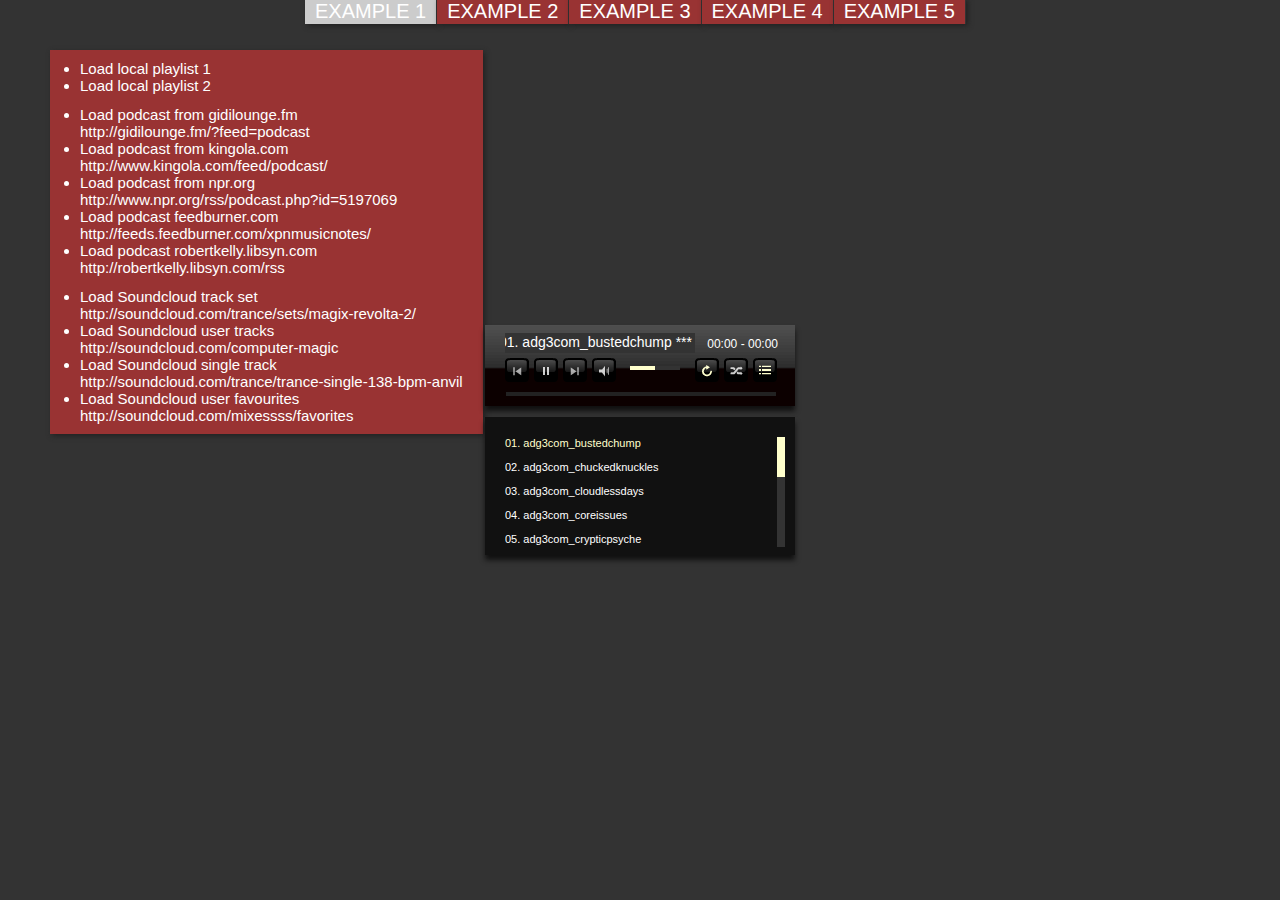
<file: audio/index.html>
<!DOCTYPE HTML>
<html>
	<head>
		<meta http-equiv="Content-Type" content="text/html; charset=utf-8" />
		<title>HTML5 Audio Player with Playlist by Tean</title>
        
		<link rel="stylesheet" type="text/css" href="css/jquery.jscrollpane.css" media="all" />
		<link rel="stylesheet" type="text/css" href="css/html5audio.css" />
        
		<script type="text/javascript" src="js/jquery-1.7.min.js"></script>
        <script type="text/javascript" src="js/jquery.easing.1.3.js"></script>
        <script type="text/javascript" src="js/jquery.mousewheel.min.js"></script>
        <script type="text/javascript" src="js/jquery.jscrollpane.min.js"></script>
        <script type="text/javascript" src="js/soundmanager2-nodebug-jsmin.js" ></script>
		<script type="text/javascript" src="js/jquery.html5audio.min.js"></script>
        <script type="text/javascript" src="js/jquery.apPlaylistManager.min.js"></script>
        <script type="text/javascript" src="js/jquery.apTextScroller.min.js"></script>
        <script type="text/javascript">
			
			function audioPlayerSetupDone(){
				/* This will get called when component is ready to receive public function calls. */
				//console.log('audioPlayerSetupDone');
			}
			
			// SETTINGS
			var ap_settings = {
				/*defaultVolume: 0-1 */
				defaultVolume:0.5,
				/*autoPlay: true/false (false on mobile by default) */
				autoPlay:true,
				/*autoPlayAfterFirst: true/false (if autoPlay=false, after first song play, autoPlay=true) */
				autoPlayAfterFirst:true,
				/*randomPlay: true/false */
				randomPlay:false,
				/*loopingOn: true/false (loop on the end of the playlist) */
				loopingOn:true,
				/* autoOpenPlaylist: true/false. Auto open playlist on beginning. Set this to false if you dont want to use (visible) playlist. */
				autoOpenPlaylist: true,
				/* addNumbersInPlaylist: true/false. Prepend numbers in playlist items. */
				addNumbersInPlaylist: true,
				/* useSongNameScroll: true/false. Use song name scrolling. */
				useSongNameScroll: true,
				/* scrollSeparator: String to append between scrolling song name. */
				scrollSeparator: '&nbsp;&#42;&#42;&#42;&nbsp;',
				/* mediaTimeSeparator: String between current and total song time. */
				mediaTimeSeparator: '&nbsp;-&nbsp;',
				/* seekTooltipSeparator: String between current and total song position. */
				seekTooltipSeparator: '&nbsp;/&nbsp;',
				/* scrollSpeed: speed of the scroll. */
				scrollSpeed: 1,
				/* activePlaylist: set active playlist that will be loaded on beginning (pass element 'id' attributte) */
				activePlaylist: 'playlist1',
				/* soundcloudApiKey: register you own api key here for free : http://soundcloud.com/you/apps/new and enter Client ID */
				soundcloudApiKey: '',
				/* buttonsUrl: url of the buttons for normal and rollover state (rollover state is optional), so I dont hardcode them in jquery. */
				buttonsUrl: {prev: 'media/data/icons/set1/prev.png', prevOn: 'media/data/icons/set1/prev_on.png', 
						  	 next: 'media/data/icons/set1/next.png', nextOn: 'media/data/icons/set1/next_on.png', 
						 	 pause: 'media/data/icons/set1/pause.png', pauseOn: 'media/data/icons/set1/pause_on.png',
						 	 play: 'media/data/icons/set1/play.png', playOn: 'media/data/icons/set1/play_on.png',
						 	 volume: 'media/data/icons/set1/volume.png', volumeOn: 'media/data/icons/set1/volume_on.png', 
							 mute: 'media/data/icons/set1/mute.png', muteOn: 'media/data/icons/set1/mute_on.png', 
						  	 loop: 'media/data/icons/set1/loop.png', loopOn: 'media/data/icons/set1/loop_on.png',
						  	 shuffle: 'media/data/icons/set1/shuffle.png', shuffleOn: 'media/data/icons/set1/shuffle_on.png',
						  	 playlist: 'media/data/icons/set1/playlist.png', playlistOn: 'media/data/icons/set1/playlist_on.png'}
			};
			
			//sound manager settings (http://www.schillmania.com/projects/soundmanager2/)
			soundManager.allowScriptAccess = 'always';
			soundManager.debugMode = false;
			soundManager.noSWFCache = true;
			soundManager.useConsole = false;
			soundManager.waitForWindowLoad = true;
			soundManager.url = 'swf/';
			soundManager.flashVersion = 9;
			soundManager.preferFlash = false; // use HTML5 audio for MP3/MP4, if available
			soundManager.useHTML5Audio = true;
			
			var audio = document.createElement('audio'), mp3Support, oggSupport;
			if (audio.canPlayType) {
			   mp3Support = !!audio.canPlayType && "" != audio.canPlayType('audio/mpeg');
			   oggSupport = !!audio.canPlayType && "" != audio.canPlayType('audio/ogg; codecs="vorbis"');
			}else{
				//for IE<9
				mp3Support = true;
				oggSupport = false;
			}
			//console.log('mp3Support = ', mp3Support, ' , oggSupport = ', oggSupport);
			
			/*
			FF - false, true
			OP - false, true
			
			IE9 - true, false 
			SF - true, false 
			
			CH - true, true
			*/
			
		    soundManager.audioFormats = {
			  'mp3': {
				'type': ['audio/mpeg; codecs="mp3"', 'audio/mpeg', 'audio/mp3', 'audio/MPA', 'audio/mpa-robust'],
				'required': mp3Support
			  },
			  'mp4': {
				'related': ['aac','m4a'], // additional formats under the MP4 container
				'type': ['audio/mp4; codecs="mp4a.40.2"', 'audio/aac', 'audio/x-m4a', 'audio/MP4A-LATM', 'audio/mpeg4-generic'],
				'required': false
			  },
			  'ogg': {
				'type': ['audio/ogg; codecs=vorbis'],
				'required': oggSupport
			  },
			  'wav': {
				'type': ['audio/wav; codecs="1"', 'audio/wav', 'audio/wave', 'audio/x-wav'],
				'required': false
			  }
			};
			
			jQuery(window).load(function() {
				jQuery.noConflict();
				
				jQuery('#m0').children('a').css({
				   background : '#ccc',
				   cursor : 'default'
				});
				
				//init component
			    jQuery.html5audio('#componentWrapper', ap_settings, 'sound_id1');
			    ap_settings = null;
    	    });
		
        </script>
        
	</head>
	<body>
         
        <div id="previewInfo">
             <ul>
                <li><a href='#' onClick="jQuery.html5audio.inputPlaylist('playlist1'); return false;">Load local playlist 1</a></li>
                <li><a href='#' onClick="jQuery.html5audio.inputPlaylist('playlist2'); return false;">Load local playlist 2</a></li>
                
                <li><a href='#' onClick="jQuery.html5audio.inputPlaylist('playlist3'); return false;">Load podcast from gidilounge.fm</a><br/><a href="http://gidilounge.fm/?feed=podcast" target="_blank">http://gidilounge.fm/?feed=podcast</a></li>
                <li><a href='#' onClick="jQuery.html5audio.inputPlaylist('playlist4'); return false;">Load podcast from kingola.com</a><br/><a href="http://www.kingola.com/feed/podcast/" target="_blank">http://www.kingola.com/feed/podcast/</a></li>
                <li><a href='#' onClick="jQuery.html5audio.inputPlaylist('playlist5'); return false;">Load podcast from npr.org</a><br/><a href="http://www.npr.org/rss/podcast.php?id=5197069" target="_blank">http://www.npr.org/rss/podcast.php?id=5197069</a></li>
                <li><a href='#' onClick="jQuery.html5audio.inputPlaylist('playlist6'); return false;">Load podcast feedburner.com</a><br/><a href="http://feeds.feedburner.com/xpnmusicnotes/" target="_blank">http://feeds.feedburner.com/xpnmusicnotes/</a></li>
                <li><a href='#' onClick="jQuery.html5audio.inputPlaylist('playlist7'); return false;">Load podcast robertkelly.libsyn.com</a><br/><a href="http://robertkelly.libsyn.com/rss" target="_blank">http://robertkelly.libsyn.com/rss</a></li>
                
                <li><a href='#' onClick="jQuery.html5audio.inputPlaylist('playlist8'); return false;">Load Soundcloud track set</a><br/><a href="http://soundcloud.com/trance/sets/magix-revolta-2/" target="_blank">http://soundcloud.com/trance/sets/magix-revolta-2/</a></li>
                <li><a href='#' onClick="jQuery.html5audio.inputPlaylist('playlist9'); return false;">Load Soundcloud user tracks</a><br/><a href="http://soundcloud.com/computer-magic" target="_blank">http://soundcloud.com/computer-magic</a></li>
                <li><a href='#' onClick="jQuery.html5audio.inputPlaylist('playlist10'); return false;">Load Soundcloud single track</a><br/><a href="http://soundcloud.com/trance/trance-single-138-bpm-anvil" target="_blank">http://soundcloud.com/trance/trance-single-138-bpm-anvil</a></li>
                <li><a href='#' onClick="jQuery.html5audio.inputPlaylist('playlist11'); return false;">Load Soundcloud user favourites</a><br/><a href="http://soundcloud.com/mixessss/favorites" target="_blank">http://soundcloud.com/mixessss/favorites</a></li>
             </ul>
        </div>
         
        <div id="previewMenu">
             <ul>
                 <li id='m0'><a href="index.html" target="_parent">EXAMPLE 1</a></li>
                 <li><a href="index2.html" target="_parent">EXAMPLE 2</a></li>
                 <li><a href="index3.html" target="_parent">EXAMPLE 3</a></li>
                 <li><a href="index4.html" target="_parent">EXAMPLE 4</a></li>
                 <li><a href="index5.html" target="_parent">EXAMPLE 5</a></li>
             </ul>
        </div>

        <!-- wrapper for the whole component -->
    	<div id="componentWrapper">
        
      	     <!-- for audio code -->
        	 <div class="audioHolder"></div>	
        
             <div class="playerHolder">
                 
                  <div class="player_controls">
                  	  <!-- previous -->
                      <div class="controls_prev"><img src='media/data/icons/set1/prev.png' width='24' height='24' alt='controls_prev'/></div>
                      <!-- pause/play -->
                      <div class="controls_toggle"><img src='media/data/icons/set1/play.png' width='24' height='24' alt='controls_toggle'/></div>
                      <!-- next -->
                      <div class="controls_next"><img src='media/data/icons/set1/next.png' width='24' height='24' alt='controls_next'/></div>
                      
                 	  <!-- volume -->
                      <div class="player_volume"><img src='media/data/icons/set1/volume.png' width='24' height='24' alt='player_volume'/></div>
                      <div class="volume_seekbar">
                         <div class="volume_bg"></div>
                         <div class="volume_level"></div>
                      </div>
                      
                      <!-- loop -->
                      <div class="player_loop"><img src='media/data/icons/set1/loop.png' width='24' height='24' alt='player_loop'/></div>
                      <!-- shuffle -->
                      <div class="player_shuffle"><img src='media/data/icons/set1/shuffle.png' width='24' height='24' alt='player_shuffle'/></div>
                      <!-- toggle playlist -->
                      <div class="player_togglePlaylist"><img src='media/data/icons/set1/playlist.png' width='24' height='24' alt='player_togglePlaylist'/></div>
                  </div>
                  
                  <!-- progress -->
                  <div class="player_progress">
                      <div class="progress_bg"></div>
                      <div class="load_level"></div>
                      <div class="progress_level"></div>
                  </div>
                 
                  <!-- song name -->
                  <div class="player_mediaName_Mask">
                 	  <div class="player_mediaName">Artist Name - Artist Title</div>
                  </div>
                  
                  <!-- song time -->
                  <div class="player_mediaTime">
                  	  <!-- current time and total time are separated so you can change the design if needed. -->
                  	  <div class="player_mediaTime_current">0:00&nbsp;-&nbsp;</div><div class="player_mediaTime_total">0:00</div>
                  </div>
                  
                  <!-- volume tooltip -->
                  <div class="player_volume_tooltip">
                      <div class="player_volume_tooltip_value">0</div>
                  </div>
                  
                  <!-- progress tooltip -->
                  <div class="player_progress_tooltip">
                      <div class="player_progress_tooltip_value">0:00&nbsp;/&nbsp;0:00</div>
                  </div>
             
             </div>
              
             <div class="playlistHolder">
             
                 <div class="componentPlaylist">
                	 <!-- playlist_inner: container for scroll -->
                     <div class="playlist_inner">
                     
                     <!-- List of playlists. NO EXTENSION for music file names! -->
                     
                     	 <!-- local playlist -->
                         <ul id='playlist1' data-type='local'>
                             <li class= "playlistItem" data-path="media/audio/1/adg3com_bustedchump" ><a class="playlistNonSelected" href='#'>adg3com_bustedchump</a></li>
                             <li class= "playlistItem" data-path="media/audio/1/adg3com_chuckedknuckles" ><a class="playlistNonSelected" href='#'>adg3com_chuckedknuckles</a></li>
                             <li class= "playlistItem" data-path="media/audio/1/adg3com_cloudlessdays" ><a class="playlistNonSelected" href='#'>adg3com_cloudlessdays</a></li>
                             <li class= "playlistItem" data-path="media/audio/1/adg3com_coreissues" ><a class="playlistNonSelected" href='#'>adg3com_coreissues</a></li>
                             <li class= "playlistItem" data-path="media/audio/1/adg3com_crypticpsyche" ><a class="playlistNonSelected" href='#'>adg3com_crypticpsyche</a></li>
                             <li class= "playlistItem" data-path="media/audio/1/adg3com_electrofreak" ><a class="playlistNonSelected" href='#'>adg3com_electrofreak</a></li>
                             <li class= "playlistItem" data-path="media/audio/1/adg3com_freeform" ><a class="playlistNonSelected" href='#'>adg3com_freeform</a></li>
                         </ul>
                         
                         <!-- local playlist -->
                         <ul id='playlist2' data-type='local'>
                             <li class= "playlistItem" data-path="media/audio/2/wm_far_away" ><a class="playlistNonSelected" href='#'>wm_far_away</a></li>
                             <li class= "playlistItem" data-path="media/audio/2/wm_follow_me" ><a class="playlistNonSelected" href='#'>wm_follow_me</a></li>
                             <li class= "playlistItem" data-path="media/audio/2/wm_ghetto_funk" ><a class="playlistNonSelected" href='#'>wm_ghetto_funk</a></li>
                             <li class= "playlistItem" data-path="media/audio/2/wm_krazy_dance_mega_mix" ><a class="playlistNonSelected" href='#'>wm_krazy_dance_mega_mix</a></li>
                             <li class= "playlistItem" data-path="media/audio/2/wm_rock_the_show" ><a class="playlistNonSelected" href='#'>wm_rock_the_show</a></li>
                             <li class= "playlistItem" data-path="media/audio/2/wm_spacekeys" ><a class="playlistNonSelected" href='#'>wm_spacekeys</a></li>
                             <li class= "playlistItem" data-path="media/audio/2/wm_superlate" ><a class="playlistNonSelected" href='#'>wm_superlate</a></li>
                         </ul>
                         
                         <!-- examples of podcast playlists -->
                         <ul id='playlist3' data-type='podcast' data-path='http://gidilounge.fm/?feed=podcast'></ul>
                         <ul id='playlist4' data-type='podcast' data-path='http://www.kingola.com/feed/podcast/'></ul>
                         <ul id='playlist5' data-type='podcast' data-path='http://www.npr.org/rss/podcast.php?id=5197069'></ul>
                         <ul id='playlist6' data-type='podcast' data-path='http://feeds.feedburner.com/xpnmusicnotes/'></ul>
                         <ul id='playlist7' data-type='podcast' data-path='http://robertkelly.libsyn.com/rss'></ul>
                         
                         <!-- Soundcloud playlists -->
                         <!-- track set -->
                         <ul id='playlist8' data-type='soundcloud' data-path='http://soundcloud.com/trance/sets/magix-revolta-2/' ></ul>
                         <!-- user tracks -->
                         <ul id='playlist9' data-type='soundcloud' data-path='http://soundcloud.com/computer-magic' ></ul>
                         <!-- single track -->
                         <ul id='playlist10' data-type='soundcloud' data-path='http://soundcloud.com/trance/trance-single-138-bpm-anvil' ></ul>
                         <!-- user favorites -->
                         <ul id='playlist11' data-type='soundcloud' data-path='http://soundcloud.com/mixessss/favorites' ></ul>
                         
                     </div>
                 </div>
                
                 <!-- for parsing podcast feeds -->
                 <div class="feedParser"></div>
             
             </div>
             
             <!-- font calculations -->
       		 <div class="fontMeasure"></div>
        
        </div>
        
   		<!-- public function calls -->
    	<div id='publicFunctions'>
       		<p>PUBLIC METHODS</p><br/>
            <ul>
                <!-- play active media -->
                <li><a href='#' onClick="jQuery.html5audio.playAudio(); return false;">Play current media</a></li>
                
                <!-- stop active media -->
                <li><a href='#' onClick="jQuery.html5audio.stopAudio(); return false;">Pause current media</a></li>
                
                <!-- play next media -->
                <li><a href='#' onClick="jQuery.html5audio.nextAudio(); return false;">Play next</a></li>
                
                <!-- play previous media -->
                <li><a href='#' onClick="jQuery.html5audio.previousAudio(); return false;">Play previous</a></li>
                
                <!-- play media number -->
                <li><a href='#' onClick="jQuery.html5audio.loadAudio(2); return false;">Play media number 2</a></li>
                
                <!-- toggle playlist -->
                <li><a href='#' onClick="jQuery.html5audio.togglePlaylistState(); return false;">Toggle playlist</a></li>
                
                <!-- toggle shuffle -->
                <li><a href='#' onClick="jQuery.html5audio.toggleShuffle(); return false;">Toggle shuffle</a></li>
                
                <!-- toggle loop -->
                <li><a href='#' onClick="jQuery.html5audio.toggleLoop(); return false;">Toggle loop</a></li>
                
                <!-- set volume (0-1) -->
                <li><a href='#' onClick="jQuery.html5audio.setVolume(0.5); return false;">Set volume (0.5)</a></li>
                
                <!-- load new playlist (pass element id) -->
                <li><a href='#' onClick="jQuery.html5audio.inputPlaylist('playlist1'); return false;">Load playlist 1</a></li>

                <!-- load new playlist (pass element id) -->
                <li><a href='#' onClick="jQuery.html5audio.inputPlaylist('playlist2'); return false;">Load playlist 2</a></li>
                
                <!-- destroy audio -->
                <li><a href='#' onClick="jQuery.html5audio.destroyAudio(); return false;">Destroy audio</a></li>
                
                <!-- reinitialize scroll (check help for more info when to use this) 
                <li><a href='#' onClick="jQuery.html5audio.reinitScroll(); return false;">Reinitialize scroll</a></li>-->
            </ul>
         </div>
	
	</body>
</html>
</file>
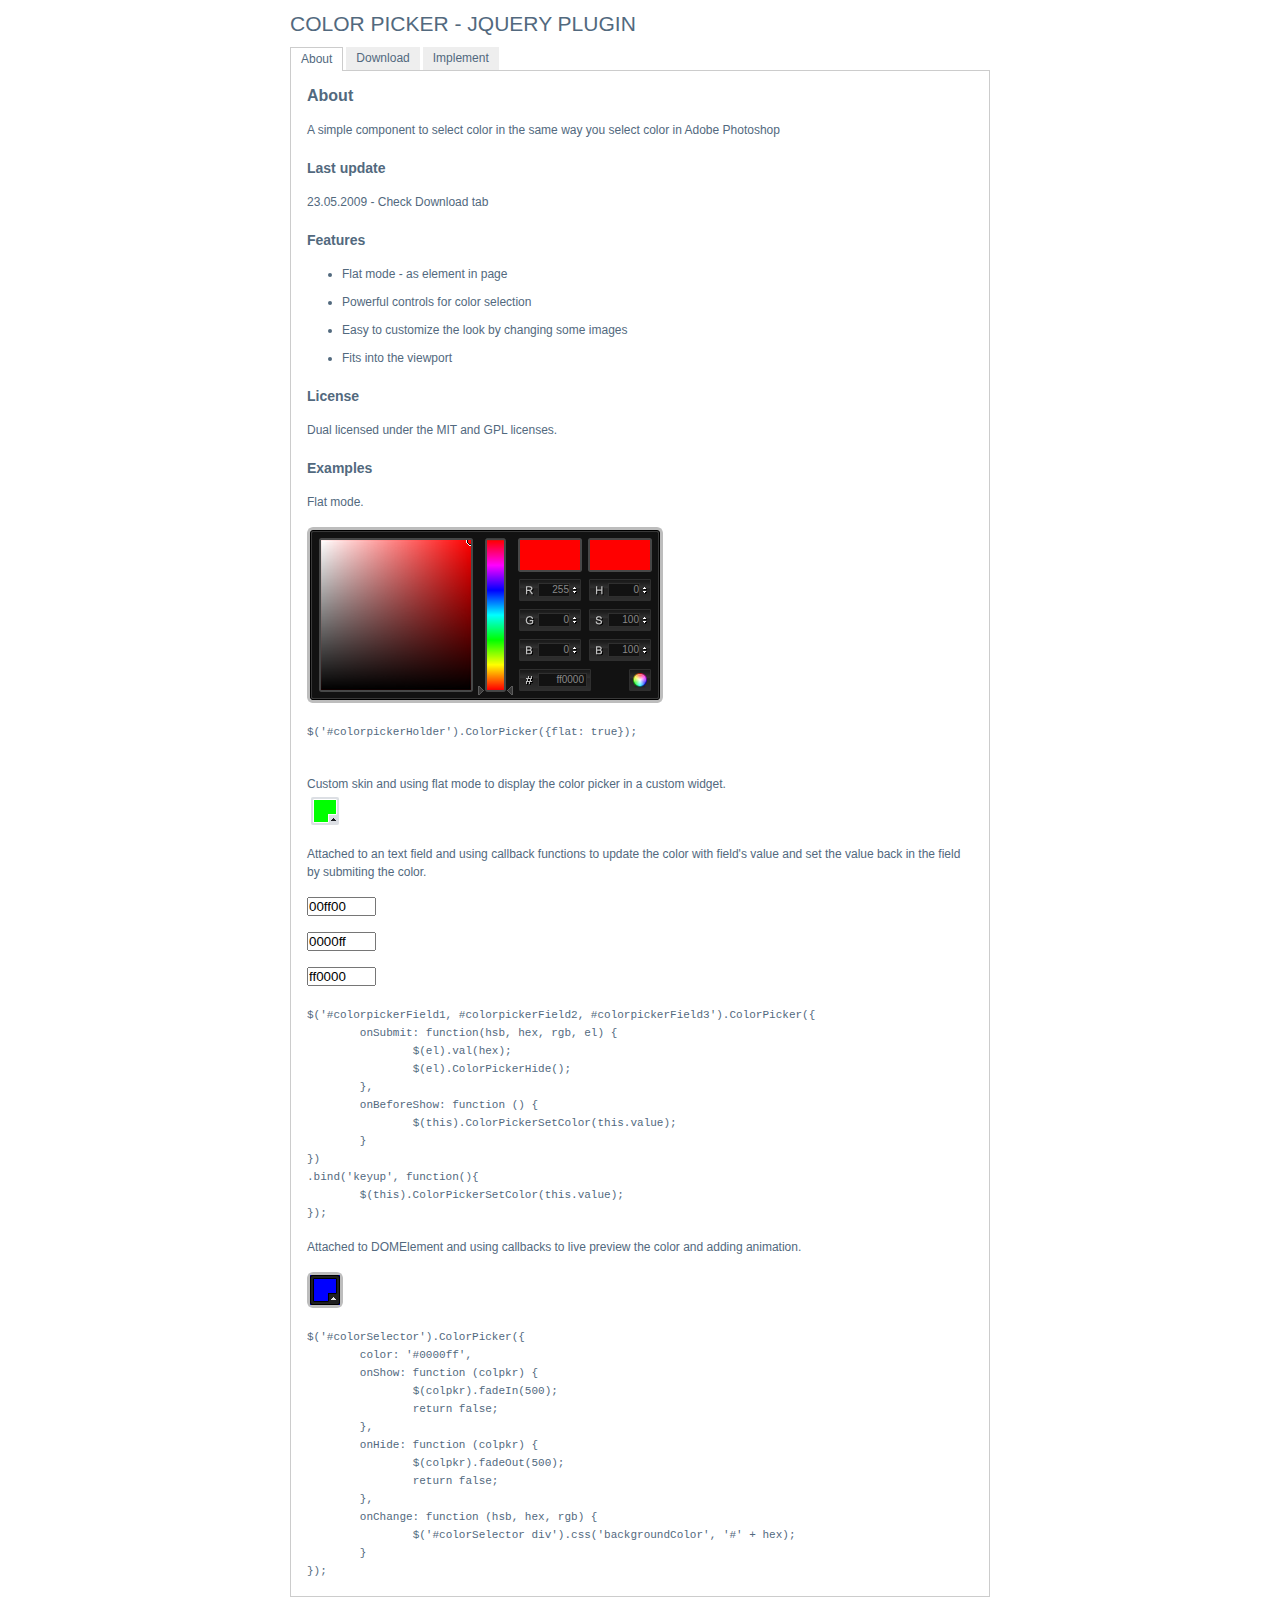
<file: colorpicker/index.html>
<!DOCTYPE html PUBLIC "-//W3C//DTD XHTML 1.0 Strict//EN" "http://www.w3.org/TR/xhtml1/DTD/xhtml1-strict.dtd">
<html xmlns="http://www.w3.org/1999/xhtml" xml:lang="en" lang="en">
<head>
	<link rel="stylesheet" href="css/colorpicker.css" type="text/css" />
    <link rel="stylesheet" media="screen" type="text/css" href="css/layout.css" />
    <title>ColorPicker - jQuery plugin</title>
	<script type="text/javascript" src="js/jquery.js"></script>
	<script type="text/javascript" src="js/colorpicker.js"></script>
    <script type="text/javascript" src="js/eye.js"></script>
    <script type="text/javascript" src="js/utils.js"></script>
    <script type="text/javascript" src="js/layout.js?ver=1.0.2"></script>
</head>
<body>
    <div class="wrapper">
        <h1>Color Picker - jQuery plugin</h1>
        <ul class="navigationTabs">
            <li><a href="#about" rel="about">About</a></li>
            <li><a href="#download" rel="download">Download</a></li>
            <li><a href="#implement" rel="implement">Implement</a></li>
        </ul>
        <div class="tabsContent">
            <div class="tab">
                <h2>About</h2>
                <p>A simple component to select color in the same way you select color in Adobe Photoshop</p>
				<h3>Last update</h3>
				<p>23.05.2009 - Check Download tab</p>
                <h3>Features</h3>
                <ul>
                    <li>Flat mode - as element in page</li>
                    <li>Powerful controls for color selection</li>
					<li>Easy to customize the look by changing some images</li>
					<li>Fits into the viewport</li>
                </ul>
				<h3>License</h3>
				<p>Dual licensed under the MIT and GPL licenses.</p>
                <h3>Examples</h3>
                <p>Flat mode.</p>
                <p id="colorpickerHolder">
                </p>
                <pre>
$('#colorpickerHolder').ColorPicker({flat: true});
                </pre>
                <p>Custom skin and using flat mode to display the color picker in a custom widget.</p>
				<div id="customWidget">
					<div id="colorSelector2"><div style="background-color: #00ff00"></div></div>
	                <div id="colorpickerHolder2">
	                </div>
				</div>

				<p>Attached to an text field and using callback functions to update the color with field's value and set the value back in the field by submiting the color.</p>
				<p><input type="text" maxlength="6" size="6" id="colorpickerField1" value="00ff00" /></p>
				<p><input type="text" maxlength="6" size="6" id="colorpickerField3" value="0000ff" /></p>
				<p><input type="text" maxlength="6" size="6" id="colorpickerField2" value="ff0000" /></p>
				<pre>$('#colorpickerField1, #colorpickerField2, #colorpickerField3').ColorPicker({
	onSubmit: function(hsb, hex, rgb, el) {
		$(el).val(hex);
		$(el).ColorPickerHide();
	},
	onBeforeShow: function () {
		$(this).ColorPickerSetColor(this.value);
	}
})
.bind('keyup', function(){
	$(this).ColorPickerSetColor(this.value);
});
</pre>
				<p>Attached to DOMElement and using callbacks to live preview the color and adding animation.</p>
				<p>
					<div id="colorSelector"><div style="background-color: #0000ff"></div></div>
				</p>
				<pre>
$('#colorSelector').ColorPicker({
	color: '#0000ff',
	onShow: function (colpkr) {
		$(colpkr).fadeIn(500);
		return false;
	},
	onHide: function (colpkr) {
		$(colpkr).fadeOut(500);
		return false;
	},
	onChange: function (hsb, hex, rgb) {
		$('#colorSelector div').css('backgroundColor', '#' + hex);
	}
});
</pre>
            </div>
            <div class="tab">
                <h2>Download</h2>
                <p><a href="colorpicker.zip">colorpicker.zip (73 kb)</a>: jQuery, Javscript files, CSS files, images, examples and instructions.</p>
                <h3>Changelog</h3>
                <dl>
					<dt>23.05.2009</dt>
					<dd>Added: close on color selection example</dd>
					<dd>Added: restore original color option</dd>
					<dd>Changed: color update on key up event</dd>
					<dd>Fixed: colorpicker hide and show methods</dd>
					<dd>Fixed: reference to options. Multiple fields with colorpickers is possible now.</dd>
					<dd>Fixed: RGB to HSB convertion</dd>
					<dt>22.08.2008</dt>
					<dd>Fixed bug: where some events were not canceled right on Safari</dd>
					<dd>Fixed bug: where teh view port was not detected right on Safari</dd>
					<dt>16-07-2008</dt>
					<dd>Fixed bug where the letter 'F' could not be typed in the Hex field</dd>
					<dd>Fixed bug where the changes on Hex field where not parsed</dd>
					<dd>Added new option 'livePreview'</dd>
					<dt>08-07-2008</dt>
					<dd>Fixed typo in the code, both JavaScript and CSS</dd>
					<dd>Changed the cursor for some elements</dd>
					<dd>Added new demo explaining how to implement custom skin</dd>
					<dt>07.07.2008</dt>
					<dd>The first release.</dd>
                </dl>
            </div>
            <div class="tab">
                <h2>Implement</h2>
                <p>Attach the Javascript and CSS files to your document. Edit CSS file and fix the paths to  images and change colors to fit your site theme.</p>
                <pre>
&lt;link rel="stylesheet" media="screen" type="text/css" href="css/colorpicker.css" /&gt;
&lt;script type="text/javascript" src="js/colorpicker.js"&gt;&lt;/script&gt;
                </pre>
                <h3>Invocation code</h3>
                <p>All you have to do is to select the elements in a jQuery way and call the plugin.</p>
                <pre>
 $('input').ColorPicker(options);
                </pre>
                <h3>Options</h3>
                <p>A hash of parameters. All parameters are optional.</p>
                <table>
                	<tr>
                		<td><strong>eventName</strong></td>
                		<td>string</td>
                		<td>The desired event to trigger the colorpicker. Default: 'click'</td>
                	</tr>
                	<tr>
                		<td><strong>color</strong></td>
                		<td>string or hash</td>
                		<td>The default color. String for hex color or hash for RGB and HSB ({r:255, r:0, b:0}) . Default: 'ff0000'</td>
                	</tr>
                	<tr>
                		<td><strong>flat</strong></td>
                		<td>boolean</td>
                		<td>Whatever if the color picker is appended to the element or triggered by an event. Default false</td>
                	</tr>
                	<tr>
                		<td><strong>livePreview</strong></td>
                		<td>boolean</td>
                		<td>Whatever if the color values are filled in the fields while changing values on selector or a field. If false it may improve speed. Default true</td>
                	</tr>
                	<tr>
                		<td><strong>onShow</strong></td>
                		<td>function</td>
                		<td>Callback function triggered when the color picker is shown</td>
                	</tr>
                	<tr>
                		<td><strong>onBeforeShow</strong></td>
                		<td>function</td>
                		<td>Callback function triggered before the color picker is shown</td>
                	</tr>
                	<tr>
                		<td><strong>onHide</strong></td>
                		<td>function</td>
                		<td>Callback function triggered when the color picker is hidden</td>
                	</tr>
                	<tr>
                		<td><strong>onChange</strong></td>
                		<td>function</td>
                		<td>Callback function triggered when the color is changed</td>
                	</tr>
                	<tr>
                		<td><strong>onSubmit</strong></td>
                		<td>function</td>
                		<td>Callback function triggered when the color it is chosen</td>
                	</tr>
                </table>
                <h3>Set color</h3>
                <p>If you want to set a new color.</p>
                <pre>$('input').ColorPickerSetColor(color);</pre>
				<p>The 'color' argument is the same format as the option color, string for hex color or hash for RGB and HSB ({r:255, r:0, b:0}).</p>
            </div>
        </div>
    </div>
</body>
</html>
</file>
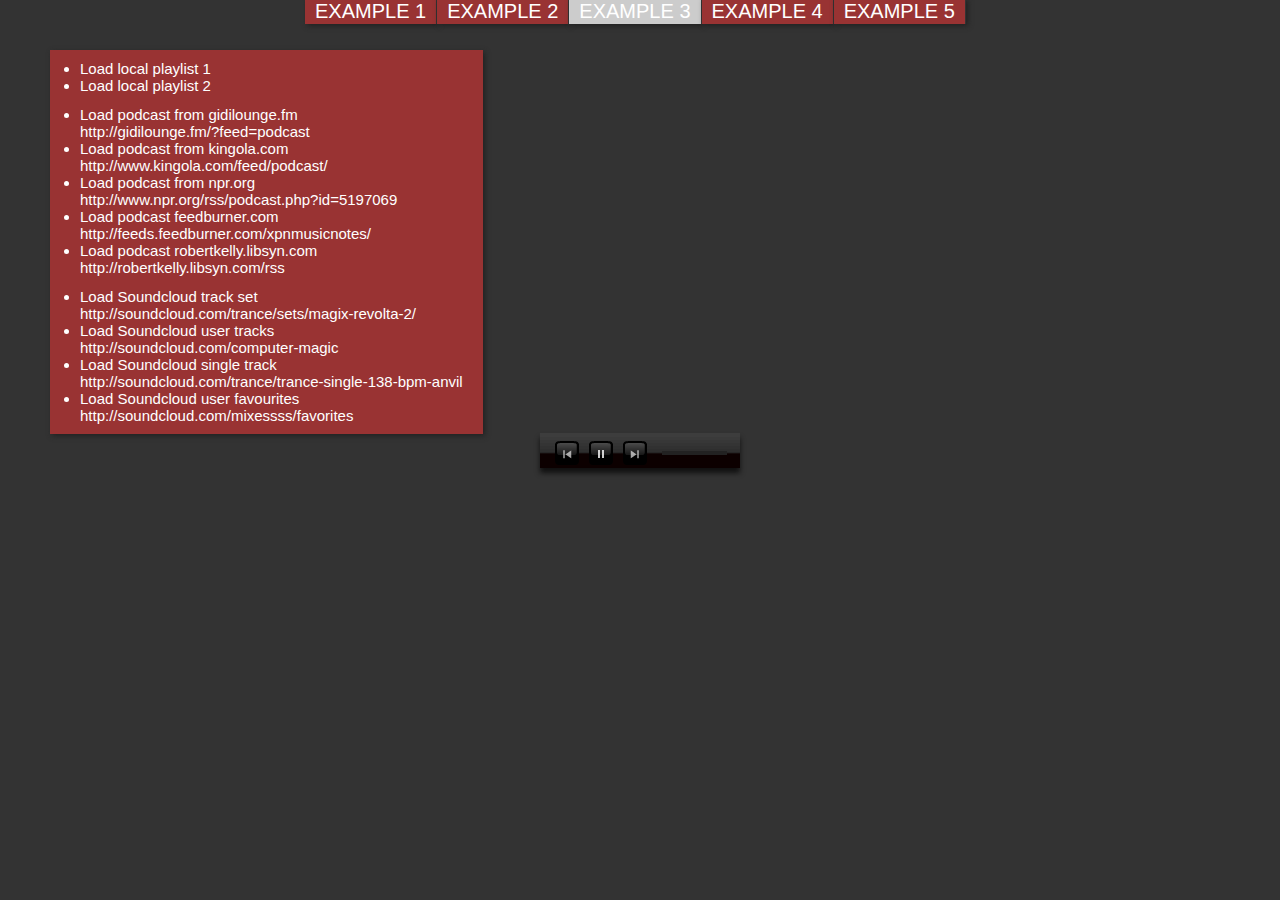
<file: audio/index3.html>
<!DOCTYPE HTML>
<html>
	<head>
		<meta http-equiv="Content-Type" content="text/html; charset=utf-8" />
		<title>HTML5 Audio Player with Playlist by Tean</title>
        
		<link rel="stylesheet" type="text/css" href="css/jquery.jscrollpane.css" media="all" />
		<link rel="stylesheet" type="text/css" href="css/html5audio3.css" />
        
		<script type="text/javascript" src="js/jquery-1.7.min.js"></script>
        <script type="text/javascript" src="js/jquery.easing.1.3.js"></script>
        <script type="text/javascript" src="js/jquery.mousewheel.min.js"></script>
        <script type="text/javascript" src="js/jquery.jscrollpane.min.js"></script>
        <script type="text/javascript" src="js/soundmanager2-nodebug-jsmin.js" ></script>
		<script type="text/javascript" src="js/jquery.html5audio.min.js"></script>
        <script type="text/javascript" src="js/jquery.apPlaylistManager.min.js"></script>
        <script type="text/javascript" src="js/jquery.apTextScroller.min.js"></script>
        <script type="text/javascript">
			
			function audioPlayerSetupDone(){
				/* This will get called when component is ready to receive public function calls. */
				//console.log('audioPlayerSetupDone');
			}
			
			// SETTINGS
			var ap_settings = {
				/*defaultVolume: 0-1 */
				defaultVolume:0.5,
				/*autoPlay: true/false (false on mobile by default) */
				autoPlay:true,
				/*autoPlayAfterFirst: true/false (if autoPlay=false, after first song play, autoPlay=true) */
				autoPlayAfterFirst:true,
				/*randomPlay: true/false */
				randomPlay:false,
				/*loopingOn: true/false (loop on the end of the playlist) */
				loopingOn:true,
				/* autoOpenPlaylist: true/false. Auto open playlist on beginning. Set this to false if you dont want to use (visible) playlist. */
				autoOpenPlaylist: false,
				/* addNumbersInPlaylist: true/false. Prepend numbers in playlist items. */
				addNumbersInPlaylist: true,
				/* useSongNameScroll: true/false. Use song name scrolling. */
				useSongNameScroll: true,
				/* scrollSeparator: String to append between scrolling song name. */
				scrollSeparator: '&nbsp;&#42;&#42;&#42;&nbsp;',
				/* mediaTimeSeparator: String between current and total song time. */
				mediaTimeSeparator: '&nbsp;-&nbsp;',
				/* seekTooltipSeparator: String between current and total song position. */
				seekTooltipSeparator: '&nbsp;/&nbsp;',
				/* scrollSpeed: speed of the scroll. */
				scrollSpeed: 1,
				/* activePlaylist: set active playlist that will be loaded on beginning (pass element 'id' attributte) */
				activePlaylist: 'playlist1',
				/* soundcloudApiKey: register you own api key here for free : http://soundcloud.com/you/apps/new and enter Client ID */
				soundcloudApiKey: '',
				/* buttonsUrl: url of the buttons for normal and rollover state (rollover state is optional), so I dont hardcode them in jquery. */
				buttonsUrl: {prev: 'media/data/icons/set1/prev.png', prevOn: 'media/data/icons/set1/prev_on.png', 
						  	 next: 'media/data/icons/set1/next.png', nextOn: 'media/data/icons/set1/next_on.png', 
						 	 pause: 'media/data/icons/set1/pause.png', pauseOn: 'media/data/icons/set1/pause_on.png',
						 	 play: 'media/data/icons/set1/play.png', playOn: 'media/data/icons/set1/play_on.png',
						 	 volume: 'media/data/icons/set1/volume.png', volumeOn: 'media/data/icons/set1/volume_on.png', 
							 mute: 'media/data/icons/set1/mute.png', muteOn: 'media/data/icons/set1/mute_on.png', 
						  	 loop: 'media/data/icons/set1/loop.png', loopOn: 'media/data/icons/set1/loop_on.png',
						  	 shuffle: 'media/data/icons/set1/shuffle.png', shuffleOn: 'media/data/icons/set1/shuffle_on.png',
						  	 playlist: 'media/data/icons/set1/playlist.png', playlistOn: 'media/data/icons/set1/playlist_on.png'}
			};
			
			//sound manager settings (http://www.schillmania.com/projects/soundmanager2/)
			soundManager.allowScriptAccess = 'always';
			soundManager.debugMode = false;
			soundManager.noSWFCache = true;
			soundManager.useConsole = false;
			soundManager.waitForWindowLoad = true;
			soundManager.url = 'swf/';
			soundManager.flashVersion = 9;
			soundManager.preferFlash = false; // use HTML5 audio for MP3/MP4, if available
			soundManager.useHTML5Audio = true;
			
			var audio = document.createElement('audio'), mp3Support, oggSupport;
			if (audio.canPlayType) {
			   mp3Support = !!audio.canPlayType && "" != audio.canPlayType('audio/mpeg');
			   oggSupport = !!audio.canPlayType && "" != audio.canPlayType('audio/ogg; codecs="vorbis"');
			}else{
				//for IE<9
				mp3Support = true;
				oggSupport = false;
			}
			//console.log('mp3Support = ', mp3Support, ' , oggSupport = ', oggSupport);
			
			/*
			FF - false, true
			OP - false, true
			
			IE9 - true, false 
			SF - true, false 
			
			CH - true, true
			*/
			
		    soundManager.audioFormats = {
			  'mp3': {
				'type': ['audio/mpeg; codecs="mp3"', 'audio/mpeg', 'audio/mp3', 'audio/MPA', 'audio/mpa-robust'],
				'required': mp3Support
			  },
			  'mp4': {
				'related': ['aac','m4a'], // additional formats under the MP4 container
				'type': ['audio/mp4; codecs="mp4a.40.2"', 'audio/aac', 'audio/x-m4a', 'audio/MP4A-LATM', 'audio/mpeg4-generic'],
				'required': false
			  },
			  'ogg': {
				'type': ['audio/ogg; codecs=vorbis'],
				'required': oggSupport
			  },
			  'wav': {
				'type': ['audio/wav; codecs="1"', 'audio/wav', 'audio/wave', 'audio/x-wav'],
				'required': false
			  }
			};
			
			jQuery(window).load(function() {
				jQuery.noConflict();
				
				jQuery('#m2').children('a').css({
				   background : '#ccc',
				   cursor : 'default'
				});
				
				//init component
			    jQuery.html5audio('#componentWrapper', ap_settings, 'sound_id1');
			    ap_settings = null;
    	    });
		
        </script>
        
	</head>
	<body>
         
         <div id="previewInfo">
             <ul>
                <li><a href='#' onClick="jQuery.html5audio.inputPlaylist('playlist1'); return false;">Load local playlist 1</a></li>
                <li><a href='#' onClick="jQuery.html5audio.inputPlaylist('playlist2'); return false;">Load local playlist 2</a></li>
                
                <li><a href='#' onClick="jQuery.html5audio.inputPlaylist('playlist3'); return false;">Load podcast from gidilounge.fm</a><br/><a href="http://gidilounge.fm/?feed=podcast" target="_blank">http://gidilounge.fm/?feed=podcast</a></li>
                <li><a href='#' onClick="jQuery.html5audio.inputPlaylist('playlist4'); return false;">Load podcast from kingola.com</a><br/><a href="http://www.kingola.com/feed/podcast/" target="_blank">http://www.kingola.com/feed/podcast/</a></li>
                <li><a href='#' onClick="jQuery.html5audio.inputPlaylist('playlist5'); return false;">Load podcast from npr.org</a><br/><a href="http://www.npr.org/rss/podcast.php?id=5197069" target="_blank">http://www.npr.org/rss/podcast.php?id=5197069</a></li>
                <li><a href='#' onClick="jQuery.html5audio.inputPlaylist('playlist6'); return false;">Load podcast feedburner.com</a><br/><a href="http://feeds.feedburner.com/xpnmusicnotes/" target="_blank">http://feeds.feedburner.com/xpnmusicnotes/</a></li>
                <li><a href='#' onClick="jQuery.html5audio.inputPlaylist('playlist7'); return false;">Load podcast robertkelly.libsyn.com</a><br/><a href="http://robertkelly.libsyn.com/rss" target="_blank">http://robertkelly.libsyn.com/rss</a></li>
                
                <li><a href='#' onClick="jQuery.html5audio.inputPlaylist('playlist8'); return false;">Load Soundcloud track set</a><br/><a href="http://soundcloud.com/trance/sets/magix-revolta-2/" target="_blank">http://soundcloud.com/trance/sets/magix-revolta-2/</a></li>
                <li><a href='#' onClick="jQuery.html5audio.inputPlaylist('playlist9'); return false;">Load Soundcloud user tracks</a><br/><a href="http://soundcloud.com/computer-magic" target="_blank">http://soundcloud.com/computer-magic</a></li>
                <li><a href='#' onClick="jQuery.html5audio.inputPlaylist('playlist10'); return false;">Load Soundcloud single track</a><br/><a href="http://soundcloud.com/trance/trance-single-138-bpm-anvil" target="_blank">http://soundcloud.com/trance/trance-single-138-bpm-anvil</a></li>
                <li><a href='#' onClick="jQuery.html5audio.inputPlaylist('playlist11'); return false;">Load Soundcloud user favourites</a><br/><a href="http://soundcloud.com/mixessss/favorites" target="_blank">http://soundcloud.com/mixessss/favorites</a></li>
             </ul>
        </div>
         
        <div id="previewMenu">
             <ul>
                 <li><a href="index.html" target="_parent">EXAMPLE 1</a></li>
                 <li><a href="index2.html" target="_parent">EXAMPLE 2</a></li>
                 <li id='m2'><a href="index3.html" target="_parent">EXAMPLE 3</a></li>
                 <li><a href="index4.html" target="_parent">EXAMPLE 4</a></li>
                 <li><a href="index5.html" target="_parent">EXAMPLE 5</a></li>
             </ul>
        </div>


        <!-- wrapper for the whole component -->
    	<div id="componentWrapper">
        
        	 <!-- for audio code -->
        	 <div class="audioHolder"></div>	
        
             <div class="playerHolder">
                 
                  <div class="player_controls">
                  	  <!-- previous -->
                      <div class="controls_prev"><img src='media/data/icons/set1/prev.png' width='24' height='24' alt='controls_prev'/></div>
                      <!-- pause/play -->
                      <div class="controls_toggle"><img src='media/data/icons/set1/play.png' width='24' height='24' alt='controls_toggle'/></div>
                      <!-- next -->
                      <div class="controls_next"><img src='media/data/icons/set1/next.png' width='24' height='24' alt='controls_next'/></div>
                  </div>
                  
                  <!-- progress -->
                  <div class="player_progress">
                      <div class="progress_bg"></div>
                      <div class="load_level"></div>
                      <div class="progress_level"></div>
                  </div>
                  
                  <!-- volume tooltip -->
                  <div class="player_volume_tooltip">
                      <div class="player_volume_tooltip_value">0</div>
                  </div>
                  
                  <!-- progress tooltip -->
                  <div class="player_progress_tooltip">
                      <div class="player_progress_tooltip_value">0:00&nbsp;/&nbsp;0:00</div>
                  </div>
             
              </div>
              
              <div class="playlistHolder">
             
                 <div class="componentPlaylist">
                	 <!-- playlist_inner: container for scroll -->
                     <div class="playlist_inner">
                     
                     <!-- List of playlists. NO EXTENSION for music file names! -->
                     
                     	 <!-- local playlist -->
                         <ul id='playlist1' data-type='local'>
                             <li class= "playlistItem" data-path="media/audio/1/adg3com_bustedchump" ><a class="playlistNonSelected" href='#'>adg3com_bustedchump</a></li>
                             <li class= "playlistItem" data-path="media/audio/1/adg3com_chuckedknuckles" ><a class="playlistNonSelected" href='#'>adg3com_chuckedknuckles</a></li>
                             <li class= "playlistItem" data-path="media/audio/1/adg3com_cloudlessdays" ><a class="playlistNonSelected" href='#'>adg3com_cloudlessdays</a></li>
                             <li class= "playlistItem" data-path="media/audio/1/adg3com_coreissues" ><a class="playlistNonSelected" href='#'>adg3com_coreissues</a></li>
                             <li class= "playlistItem" data-path="media/audio/1/adg3com_crypticpsyche" ><a class="playlistNonSelected" href='#'>adg3com_crypticpsyche</a></li>
                             <li class= "playlistItem" data-path="media/audio/1/adg3com_electrofreak" ><a class="playlistNonSelected" href='#'>adg3com_electrofreak</a></li>
                             <li class= "playlistItem" data-path="media/audio/1/adg3com_freeform" ><a class="playlistNonSelected" href='#'>adg3com_freeform</a></li>
                         </ul>
                         
                         <!-- local playlist -->
                         <ul id='playlist2' data-type='local'>
                             <li class= "playlistItem" data-path="media/audio/2/wm_far_away" ><a class="playlistNonSelected" href='#'>wm_far_away</a></li>
                             <li class= "playlistItem" data-path="media/audio/2/wm_follow_me" ><a class="playlistNonSelected" href='#'>wm_follow_me</a></li>
                             <li class= "playlistItem" data-path="media/audio/2/wm_ghetto_funk" ><a class="playlistNonSelected" href='#'>wm_ghetto_funk</a></li>
                             <li class= "playlistItem" data-path="media/audio/2/wm_krazy_dance_mega_mix" ><a class="playlistNonSelected" href='#'>wm_krazy_dance_mega_mix</a></li>
                             <li class= "playlistItem" data-path="media/audio/2/wm_rock_the_show" ><a class="playlistNonSelected" href='#'>wm_rock_the_show</a></li>
                             <li class= "playlistItem" data-path="media/audio/2/wm_spacekeys" ><a class="playlistNonSelected" href='#'>wm_spacekeys</a></li>
                             <li class= "playlistItem" data-path="media/audio/2/wm_superlate" ><a class="playlistNonSelected" href='#'>wm_superlate</a></li>
                         </ul>
                         
                         <!-- examples of podcast playlists -->
                         <ul id='playlist3' data-type='podcast' data-path='http://gidilounge.fm/?feed=podcast'></ul>
                         <ul id='playlist4' data-type='podcast' data-path='http://www.kingola.com/feed/podcast/'></ul>
                         <ul id='playlist5' data-type='podcast' data-path='http://www.npr.org/rss/podcast.php?id=5197069'></ul>
                         <ul id='playlist6' data-type='podcast' data-path='http://feeds.feedburner.com/xpnmusicnotes/'></ul>
                         <ul id='playlist7' data-type='podcast' data-path='http://robertkelly.libsyn.com/rss'></ul>
                         
                         <!-- Soundcloud playlists -->
                         <!-- track set -->
                         <ul id='playlist8' data-type='soundcloud' data-path='http://soundcloud.com/trance/sets/magix-revolta-2/' ></ul>
                         <!-- user tracks -->
                         <ul id='playlist9' data-type='soundcloud' data-path='http://soundcloud.com/computer-magic' ></ul>
                         <!-- single track -->
                         <ul id='playlist10' data-type='soundcloud' data-path='http://soundcloud.com/trance/trance-single-138-bpm-anvil' ></ul>
                         <!-- user favorites -->
                         <ul id='playlist11' data-type='soundcloud' data-path='http://soundcloud.com/mixessss/favorites' ></ul>
                         
                     </div>
                 </div>
                
                 <!-- for parsing podcast feeds -->
                 <div class="feedParser"></div>
             
             </div>
             
             <!-- font calculations -->
       		 <div class="fontMeasure"></div>
        
        </div>
        
   		<!-- public function calls -->
    	<div id='publicFunctions'>
       		<p>PUBLIC METHODS</p><br/>
            <ul>
                <!-- play active media -->
                <li><a href='#' onClick="jQuery.html5audio.playAudio(); return false;">Play current media</a></li>
                
                <!-- stop active media -->
                <li><a href='#' onClick="jQuery.html5audio.stopAudio(); return false;">Pause current media</a></li>
                
                <!-- play next media -->
                <li><a href='#' onClick="jQuery.html5audio.nextAudio(); return false;">Play next</a></li>
                
                <!-- play previous media -->
                <li><a href='#' onClick="jQuery.html5audio.previousAudio(); return false;">Play previous</a></li>
                
                <!-- play media number -->
                <li><a href='#' onClick="jQuery.html5audio.loadAudio(2); return false;">Play media number 2</a></li>
                
                <!-- toggle playlist -->
                <li><a href='#' onClick="jQuery.html5audio.togglePlaylistState(); return false;">Toggle playlist</a></li>
                
                <!-- toggle shuffle -->
                <li><a href='#' onClick="jQuery.html5audio.toggleShuffle(); return false;">Toggle shuffle</a></li>
                
                <!-- toggle loop -->
                <li><a href='#' onClick="jQuery.html5audio.toggleLoop(); return false;">Toggle loop</a></li>
                
                <!-- set volume (0-1) -->
                <li><a href='#' onClick="jQuery.html5audio.setVolume(0.5); return false;">Set volume (0.5)</a></li>
                
                <!-- load new playlist (pass element id) -->
                <li><a href='#' onClick="jQuery.html5audio.inputPlaylist('playlist1'); return false;">Load playlist 1</a></li>

                <!-- load new playlist (pass element id) -->
                <li><a href='#' onClick="jQuery.html5audio.inputPlaylist('playlist2'); return false;">Load playlist 2</a></li>
                
                <!-- destroy audio -->
                <li><a href='#' onClick="jQuery.html5audio.destroyAudio(); return false;">Destroy audio</a></li>
                
                <!-- reinitialize scroll (check help for more info when to use this) 
                <li><a href='#' onClick="jQuery.html5audio.reinitScroll(); return false;">Reinitialize scroll</a></li>-->
            </ul>
         </div>
	
	</body>
</html>
</file>
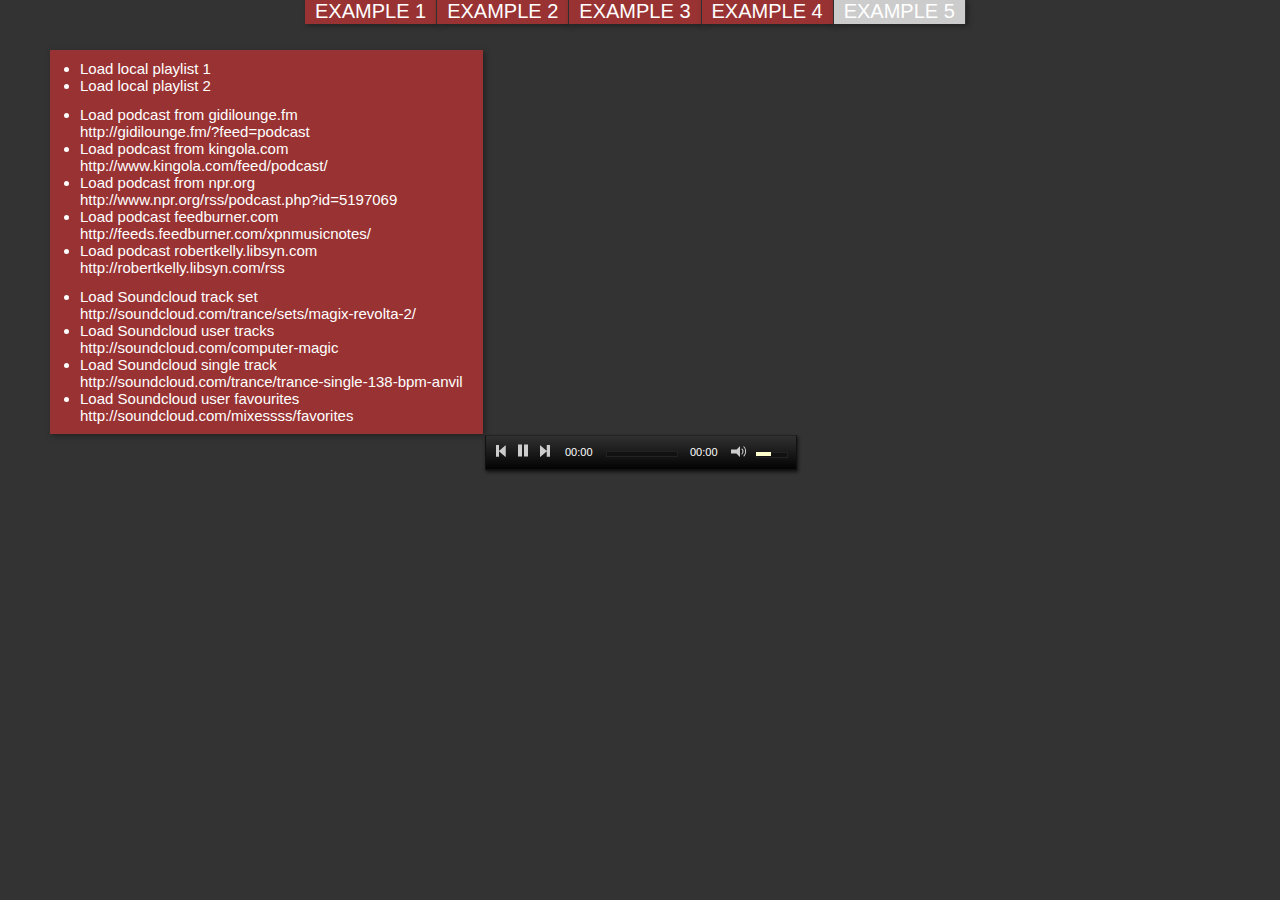
<file: audio/index5.html>
<!DOCTYPE HTML>
<html>
	<head>
		<meta http-equiv="Content-Type" content="text/html; charset=utf-8" />
		<title>HTML5 Audio Player with Playlist by Tean</title>
        
		<link rel="stylesheet" type="text/css" href="css/jquery.jscrollpane.css" media="all" />
		<link rel="stylesheet" type="text/css" href="css/html5audio5.css" />
        
		<script type="text/javascript" src="js/jquery-1.7.min.js"></script>
        <script type="text/javascript" src="js/jquery.easing.1.3.js"></script>
        <script type="text/javascript" src="js/jquery.mousewheel.min.js"></script>
        <script type="text/javascript" src="js/jquery.jscrollpane.min.js"></script>
        <script type="text/javascript" src="js/soundmanager2-nodebug-jsmin.js" ></script>
		<script type="text/javascript" src="js/jquery.html5audio.min.js"></script>
        <script type="text/javascript" src="js/jquery.apPlaylistManager.min.js"></script>
        <script type="text/javascript" src="js/jquery.apTextScroller.min.js"></script>
        <script type="text/javascript">
			
			function audioPlayerSetupDone(){
				/* This will get called when component is ready to receive public function calls. */
				//console.log('audioPlayerSetupDone');
			}
			
			// SETTINGS
			var ap_settings = {
				/*defaultVolume: 0-1 */
				defaultVolume:0.5,
				/*autoPlay: true/false (false on mobile by default) */
				autoPlay:true,
				/*autoPlayAfterFirst: true/false (if autoPlay=false, after first song play, autoPlay=true) */
				autoPlayAfterFirst:true,
				/*randomPlay: true/false */
				randomPlay:false,
				/*loopingOn: true/false (loop on the end of the playlist) */
				loopingOn:true,
				/* autoOpenPlaylist: true/false. Auto open playlist on beginning. Set this to false if you dont want to use (visible) playlist. */
				autoOpenPlaylist: false,
				/* addNumbersInPlaylist: true/false. Prepend numbers in playlist items. */
				addNumbersInPlaylist: true,
				/* useSongNameScroll: true/false. Use song name scrolling. */
				useSongNameScroll: true,
				/* scrollSeparator: String between scrolling song name. */
				scrollSeparator: '&nbsp;&#42;&#42;&#42;&nbsp;',
				/* mediaTimeSeparator: String between current and total song time. */
				mediaTimeSeparator: '',
				/* seekTooltipSeparator: String between current and total song position. */
				seekTooltipSeparator: '&nbsp;/&nbsp;',
				/* scrollSpeed: speed of the scroll. */
				scrollSpeed: 1,
				/* activePlaylist: set active playlist that will be loaded on beginning (pass element 'id' attributte) */
				activePlaylist: 'playlist1',
				/* soundcloudApiKey: register you own api key here for free : http://soundcloud.com/you/apps/new and enter Client ID */
				soundcloudApiKey: '',
				/* buttonsUrl: url of the buttons for normal and rollover state (rollover state is optional), so I dont hardcode them in jquery. */
				buttonsUrl: {prev: 'media/data/icons/set2/prev.png', prevOn: 'media/data/icons/set2/prev_on.png', 
						  	 next: 'media/data/icons/set2/next.png', nextOn: 'media/data/icons/set2/next_on.png', 
						 	 pause: 'media/data/icons/set2/pause.png', pauseOn: 'media/data/icons/set2/pause_on.png',
						 	 play: 'media/data/icons/set2/play.png', playOn: 'media/data/icons/set2/play_on.png',
						 	 volume: 'media/data/icons/set2/volume.png', volumeOn: 'media/data/icons/set2/volume_on.png', 
							 mute: 'media/data/icons/set2/mute.png', muteOn: 'media/data/icons/set2/mute_on.png', 
						  	 loop: 'media/data/icons/set2/loop.png', loopOn: 'media/data/icons/set2/loop_on.png',
						  	 shuffle: 'media/data/icons/set2/shuffle.png', shuffleOn: 'media/data/icons/set2/shuffle_on.png',
						  	 playlist: 'media/data/icons/set2/playlist.png', playlistOn: 'media/data/icons/set2/playlist_on.png'}
			};
			
			//sound manager settings (http://www.schillmania.com/projects/soundmanager2/)
			soundManager.allowScriptAccess = 'always';
			soundManager.debugMode = false;
			soundManager.noSWFCache = true;
			soundManager.useConsole = false;
			soundManager.waitForWindowLoad = true;
			soundManager.url = 'swf/';
			soundManager.flashVersion = 9;
			soundManager.preferFlash = false; // use HTML5 audio for MP3/MP4, if available
			soundManager.useHTML5Audio = true;
			
			var audio = document.createElement('audio'), mp3Support, oggSupport;
			if (audio.canPlayType) {
			   mp3Support = !!audio.canPlayType && "" != audio.canPlayType('audio/mpeg');
			   oggSupport = !!audio.canPlayType && "" != audio.canPlayType('audio/ogg; codecs="vorbis"');
			}else{
				//for IE<9
				mp3Support = true;
				oggSupport = false;
			}
			//console.log('mp3Support = ', mp3Support, ' , oggSupport = ', oggSupport);
			
			/*
			FF - false, true
			OP - false, true
			
			IE9 - true, false 
			SF - true, false 
			
			CH - true, true
			*/
			
		    soundManager.audioFormats = {
			  'mp3': {
				'type': ['audio/mpeg; codecs="mp3"', 'audio/mpeg', 'audio/mp3', 'audio/MPA', 'audio/mpa-robust'],
				'required': mp3Support
			  },
			  'mp4': {
				'related': ['aac','m4a'], // additional formats under the MP4 container
				'type': ['audio/mp4; codecs="mp4a.40.2"', 'audio/aac', 'audio/x-m4a', 'audio/MP4A-LATM', 'audio/mpeg4-generic'],
				'required': false
			  },
			  'ogg': {
				'type': ['audio/ogg; codecs=vorbis'],
				'required': oggSupport
			  },
			  'wav': {
				'type': ['audio/wav; codecs="1"', 'audio/wav', 'audio/wave', 'audio/x-wav'],
				'required': false
			  }
			};
			
			jQuery(window).load(function() {
				jQuery.noConflict();
				
				jQuery('#m4').children('a').css({
				   background : '#ccc',
				   cursor : 'default'
				});
				
				//init component
			    jQuery.html5audio('#componentWrapper', ap_settings, 'sound_id1');
			    ap_settings = null;
    	    });
		
        </script>
        
	</head>
	<body>
         
         <div id="previewInfo">
             <ul>
                <li><a href='#' onClick="jQuery.html5audio.inputPlaylist('playlist1'); return false;">Load local playlist 1</a></li>
                <li><a href='#' onClick="jQuery.html5audio.inputPlaylist('playlist2'); return false;">Load local playlist 2</a></li>
                
                <li><a href='#' onClick="jQuery.html5audio.inputPlaylist('playlist3'); return false;">Load podcast from gidilounge.fm</a><br/><a href="http://gidilounge.fm/?feed=podcast" target="_blank">http://gidilounge.fm/?feed=podcast</a></li>
                <li><a href='#' onClick="jQuery.html5audio.inputPlaylist('playlist4'); return false;">Load podcast from kingola.com</a><br/><a href="http://www.kingola.com/feed/podcast/" target="_blank">http://www.kingola.com/feed/podcast/</a></li>
                <li><a href='#' onClick="jQuery.html5audio.inputPlaylist('playlist5'); return false;">Load podcast from npr.org</a><br/><a href="http://www.npr.org/rss/podcast.php?id=5197069" target="_blank">http://www.npr.org/rss/podcast.php?id=5197069</a></li>
                <li><a href='#' onClick="jQuery.html5audio.inputPlaylist('playlist6'); return false;">Load podcast feedburner.com</a><br/><a href="http://feeds.feedburner.com/xpnmusicnotes/" target="_blank">http://feeds.feedburner.com/xpnmusicnotes/</a></li>
                <li><a href='#' onClick="jQuery.html5audio.inputPlaylist('playlist7'); return false;">Load podcast robertkelly.libsyn.com</a><br/><a href="http://robertkelly.libsyn.com/rss" target="_blank">http://robertkelly.libsyn.com/rss</a></li>
                
                <li><a href='#' onClick="jQuery.html5audio.inputPlaylist('playlist8'); return false;">Load Soundcloud track set</a><br/><a href="http://soundcloud.com/trance/sets/magix-revolta-2/" target="_blank">http://soundcloud.com/trance/sets/magix-revolta-2/</a></li>
                <li><a href='#' onClick="jQuery.html5audio.inputPlaylist('playlist9'); return false;">Load Soundcloud user tracks</a><br/><a href="http://soundcloud.com/computer-magic" target="_blank">http://soundcloud.com/computer-magic</a></li>
                <li><a href='#' onClick="jQuery.html5audio.inputPlaylist('playlist10'); return false;">Load Soundcloud single track</a><br/><a href="http://soundcloud.com/trance/trance-single-138-bpm-anvil" target="_blank">http://soundcloud.com/trance/trance-single-138-bpm-anvil</a></li>
                <li><a href='#' onClick="jQuery.html5audio.inputPlaylist('playlist11'); return false;">Load Soundcloud user favourites</a><br/><a href="http://soundcloud.com/mixessss/favorites" target="_blank">http://soundcloud.com/mixessss/favorites</a></li>
             </ul>
        </div>
         
        <div id="previewMenu">
             <ul>
                 <li><a href="index.html" target="_parent">EXAMPLE 1</a></li>
                 <li><a href="index2.html" target="_parent">EXAMPLE 2</a></li>
                 <li><a href="index3.html" target="_parent">EXAMPLE 3</a></li>
                 <li><a href="index4.html" target="_parent">EXAMPLE 4</a></li>
                 <li id='m4'><a href="index5.html" target="_parent">EXAMPLE 5</a></li>
             </ul>
        </div>

        <!-- wrapper for the whole component -->
    	<div id="componentWrapper">
        
      	     <!-- for audio code -->
        	 <div class="audioHolder"></div>	
        
             <div class="playerHolder">
                  
                  <div class="player_controls">
                  	  <!-- previous -->
                      <div class="controls_prev"><img src='media/data/icons/set2/prev.png' width='10' height='12' alt='controls_prev'/></div>
                      <!-- pause/play -->
                      <div class="controls_toggle"><img src='media/data/icons/set2/play.png' width='10' height='13' alt='controls_toggle'/></div>
                      <!-- next -->
                      <div class="controls_next"><img src='media/data/icons/set2/next.png' width='10' height='12' alt='controls_next'/></div>
                      
                 	  <!-- volume -->
                      <div class="player_volume"><img src='media/data/icons/set2/volume.png' width='15' height='11' alt='player_volume'/></div>
                      <div class="volume_seekbar">
                         <div class="volume_bg"></div>
                         <div class="volume_level"></div>
                      </div>
                      
                  </div>
                  
                  <!-- progress -->
                  <div class="player_progress">
                      <div class="progress_bg"></div>
                      <div class="load_level"></div>
                      <div class="progress_level"></div>
                  </div>
                  
                  <!-- song time -->
                  <div class="player_mediaTime">
                  	  <!-- current time and total time are separated so you can change the design if needed. -->
                  	  <div class="player_mediaTime_current">0:00</div><div class="player_mediaTime_total">0:00</div>
                  </div>
                  
                  <!-- volume tooltip -->
                  <div class="player_volume_tooltip">
                      <div class="player_volume_tooltip_value">0</div>
                  </div>
                  
                  <!-- progress tooltip -->
                  <div class="player_progress_tooltip">
                      <div class="player_progress_tooltip_value">0:00&nbsp;/&nbsp;0:00</div>
                  </div>
             
             </div>
              
             <div class="playlistHolder">
             
                 <div class="componentPlaylist">
                	 <!-- playlist_inner: container for scroll -->
                     <div class="playlist_inner">
                     
                     <!-- List of playlists. NO EXTENSION for music file names! -->
                     
                      	 <!-- local playlist -->
                         <ul id='playlist1' data-type='local'>
                             <li class= "playlistItem" data-path="media/audio/1/adg3com_bustedchump" ><a class="playlistNonSelected" href='#'>adg3com_bustedchump</a></li>
                             <li class= "playlistItem" data-path="media/audio/1/adg3com_chuckedknuckles" ><a class="playlistNonSelected" href='#'>adg3com_chuckedknuckles</a></li>
                             <li class= "playlistItem" data-path="media/audio/1/adg3com_cloudlessdays" ><a class="playlistNonSelected" href='#'>adg3com_cloudlessdays</a></li>
                             <li class= "playlistItem" data-path="media/audio/1/adg3com_coreissues" ><a class="playlistNonSelected" href='#'>adg3com_coreissues</a></li>
                             <li class= "playlistItem" data-path="media/audio/1/adg3com_crypticpsyche" ><a class="playlistNonSelected" href='#'>adg3com_crypticpsyche</a></li>
                             <li class= "playlistItem" data-path="media/audio/1/adg3com_electrofreak" ><a class="playlistNonSelected" href='#'>adg3com_electrofreak</a></li>
                             <li class= "playlistItem" data-path="media/audio/1/adg3com_freeform" ><a class="playlistNonSelected" href='#'>adg3com_freeform</a></li>
                         </ul>
                         
                         <!-- local playlist -->
                         <ul id='playlist2' data-type='local'>
                             <li class= "playlistItem" data-path="media/audio/2/wm_far_away" ><a class="playlistNonSelected" href='#'>wm_far_away</a></li>
                             <li class= "playlistItem" data-path="media/audio/2/wm_follow_me" ><a class="playlistNonSelected" href='#'>wm_follow_me</a></li>
                             <li class= "playlistItem" data-path="media/audio/2/wm_ghetto_funk" ><a class="playlistNonSelected" href='#'>wm_ghetto_funk</a></li>
                             <li class= "playlistItem" data-path="media/audio/2/wm_krazy_dance_mega_mix" ><a class="playlistNonSelected" href='#'>wm_krazy_dance_mega_mix</a></li>
                             <li class= "playlistItem" data-path="media/audio/2/wm_rock_the_show" ><a class="playlistNonSelected" href='#'>wm_rock_the_show</a></li>
                             <li class= "playlistItem" data-path="media/audio/2/wm_spacekeys" ><a class="playlistNonSelected" href='#'>wm_spacekeys</a></li>
                             <li class= "playlistItem" data-path="media/audio/2/wm_superlate" ><a class="playlistNonSelected" href='#'>wm_superlate</a></li>
                         </ul>
                         
                         <!-- examples of podcast playlists -->
                         <ul id='playlist3' data-type='podcast' data-path='http://gidilounge.fm/?feed=podcast'></ul>
                         <ul id='playlist4' data-type='podcast' data-path='http://www.kingola.com/feed/podcast/'></ul>
                         <ul id='playlist5' data-type='podcast' data-path='http://www.npr.org/rss/podcast.php?id=5197069'></ul>
                         <ul id='playlist6' data-type='podcast' data-path='http://feeds.feedburner.com/xpnmusicnotes/'></ul>
                         <ul id='playlist7' data-type='podcast' data-path='http://robertkelly.libsyn.com/rss'></ul>
                         
                         <!-- Soundcloud playlists -->
                         <!-- track set -->
                         <ul id='playlist8' data-type='soundcloud' data-path='http://soundcloud.com/trance/sets/magix-revolta-2/' ></ul>
                         <!-- user tracks -->
                         <ul id='playlist9' data-type='soundcloud' data-path='http://soundcloud.com/computer-magic' ></ul>
                         <!-- single track -->
                         <ul id='playlist10' data-type='soundcloud' data-path='http://soundcloud.com/trance/trance-single-138-bpm-anvil' ></ul>
                         <!-- user favorites -->
                         <ul id='playlist11' data-type='soundcloud' data-path='http://soundcloud.com/mixessss/favorites' ></ul>
                         
                     </div>
                 </div>
                
                 <!-- for parsing podcast feeds -->
                 <div class="feedParser"></div>
             
             </div>
             
             <!-- font calculations -->
       		 <div class="fontMeasure"></div>
        
        </div>
        
   		<!-- public function calls -->
    	<div id='publicFunctions'>
       		<p>PUBLIC METHODS</p><br/>
            <ul>
                <!-- play active media -->
                <li><a href='#' onClick="jQuery.html5audio.playAudio(); return false;">Play current media</a></li>
                
                <!-- stop active media -->
                <li><a href='#' onClick="jQuery.html5audio.stopAudio(); return false;">Pause current media</a></li>
                
                <!-- play next media -->
                <li><a href='#' onClick="jQuery.html5audio.nextAudio(); return false;">Play next</a></li>
                
                <!-- play previous media -->
                <li><a href='#' onClick="jQuery.html5audio.previousAudio(); return false;">Play previous</a></li>
                
                <!-- play media number -->
                <li><a href='#' onClick="jQuery.html5audio.loadAudio(2); return false;">Play media number 2</a></li>
                
                <!-- toggle playlist -->
                <li><a href='#' onClick="jQuery.html5audio.togglePlaylistState(); return false;">Toggle playlist</a></li>
                
                <!-- toggle shuffle -->
                <li><a href='#' onClick="jQuery.html5audio.toggleShuffle(); return false;">Toggle shuffle</a></li>
                
                <!-- toggle loop -->
                <li><a href='#' onClick="jQuery.html5audio.toggleLoop(); return false;">Toggle loop</a></li>
                
                <!-- set volume (0-1) -->
                <li><a href='#' onClick="jQuery.html5audio.setVolume(0.5); return false;">Set volume (0.5)</a></li>
                
                <!-- load new playlist (pass element id) -->
                <li><a href='#' onClick="jQuery.html5audio.inputPlaylist('playlist1'); return false;">Load playlist 1</a></li>

                <!-- load new playlist (pass element id) -->
                <li><a href='#' onClick="jQuery.html5audio.inputPlaylist('playlist2'); return false;">Load playlist 2</a></li>
                
                <!-- destroy audio -->
                <li><a href='#' onClick="jQuery.html5audio.destroyAudio(); return false;">Destroy audio</a></li>
                
                <!-- reinitialize scroll (check help for more info when to use this) 
                <li><a href='#' onClick="jQuery.html5audio.reinitScroll(); return false;">Reinitialize scroll</a></li>-->
            </ul>
         </div>
	
	</body>
</html>
</file>
<file: audio/css/html5audio.css>
*{
	margin:0;
	padding:0;
	border:0;
	outline:none;
}

a{ 
	text-decoration: none; 
}

body {
	background:#333;
}





/* wrapper for player and playlist */
#componentWrapper{
	position:absolute;
	top:50%;	
	left:50%;
	margin-left:-155px;
	margin-top:-125px;
}

/* holder for audio code */	
#componentWrapper .audioHolder{
	position:absolute;
}	

/* player holder */
#componentWrapper .playerHolder{
	position:absolute;
	top:0px;
	left:0px;
	width:310px;
	height:81px;
	background-image: url('../media/data/player_bg.png'); 
	background-repeat: repeat-x; 
	
	-moz-box-shadow: 0px 5px 5px #111;
	-webkit-box-shadow: 0px 5px 5px #111;
	box-shadow: 0px 5px 5px #111;
	/* For IE 8 */
	-ms-filter: "progid:DXImageTransform.Microsoft.Shadow(Strength=3, Direction=135, Color='#111111')";
	/* For IE 5.5 - 7 */
	filter: progid:DXImageTransform.Microsoft.Shadow(Strength=3, Direction=135, Color='#111111');
}

/* player audio thumb */
#componentWrapper .player_thumb{
	position:absolute;
	top:13px;
	left:15px;
	width:80px;
	height:50px;
	/*border:3px solid #ccc;*/
}

/* player audio name mask for the name scroll function. Set width of the scrolling mask here. Aslo adjust height if neccesarry. */
#componentWrapper .player_mediaName_Mask{
	position:absolute;
	top:8px;
	left:20px;
	width:190px;
	height:20px;
	overflow:hidden;
	background:#333;
}

/* player audio name */
#componentWrapper .player_mediaName{
	position:absolute;
	top:1px;
	left:0px;
	white-space: nowrap;
	
	font-family: Arial, Helvetica, sans-serif;
	font-size:14px;
	color:#fff;
}

/* player audio time */
#componentWrapper .player_mediaTime{
	position:absolute;
	top:12px;
	right:17px;
	
	color:#fff;
	font-family: Arial, Helvetica, sans-serif;
	font-size:12px;
}

#componentWrapper .player_mediaTime_current{
	position:relative;
	top:0px;
	left:0px;
	float:left;
}

#componentWrapper .player_mediaTime_total{
	position:relative;
	top:0px;
	left:0px;
	float:left;
}

/* player holder for (previous,play/pause,next) buttons */
#componentWrapper .player_controls{
	position:absolute;
	top:33px;
	left:20px;
}

/* player previous button */
#componentWrapper .controls_prev{
	position:absolute;
	top:0px;
	left:0px;
	width:24px;
	height:24px;
}

/* player play/pause button */
#componentWrapper .controls_toggle{
	position:absolute;
	top:0px;
	left:29px;
	width:24px;
	height:24px;
}

/* player next button */
#componentWrapper .controls_next{
	position:absolute;
	top:0px;
	left:58px;
	width:24px;
	height:24px;
}

/* player loop button */
#componentWrapper .player_loop{
	position:absolute;
	top:0px;
	left:190px;
	width:24px;
	height:24px;
}

/* player shuffle button */
#componentWrapper .player_shuffle{
	position:absolute;
	top:0px;
	left:219px;
	width:24px;
	height:24px;
}

/* player toggle playlist button */
#componentWrapper .player_togglePlaylist{
	position:absolute;
	top:0px;
	left:248px;
	width:24px;
	height:24px;
}

#componentWrapper .player_volume{
	position:absolute;
	top:0px;
	left:87px;
	width:24px;
	height:24px;
}

/* player volume, serves as hit as well */
#componentWrapper .volume_seekbar{
	position:absolute;
	top:3px;
	left:120px;
	/* for hit */
	width:60px;
	height:14px;
	/*background:green;*/
}

#componentWrapper .volume_bg{
	position:absolute;
	top:5px;
	left:5px;
	width:50px;
	height:4px;
	background:#333333;
}

#componentWrapper .volume_level{
	position:absolute;
	top:5px;
	left:5px;
	width:0px;
	height:4px;
	background:#ffffcc;
}

#componentWrapper .player_volume_tooltip{
	position:absolute;
	top:15px;
	/* left is set in code */
	width:35px;/* width is not automatically set so adjust it yourself if you change font or font size */
	height:16px;
	background:#333;
	display:none;
	
	-moz-box-shadow: 1px 1px 1px #222;
	-webkit-box-shadow: 1px 1px 1px #222;
	box-shadow: 1px 1px 1px #222;
}

#componentWrapper .player_volume_tooltip_value{
	position:absolute;
	top:2px;
	/* left is set in code */
	color:#ffffff;
	font-family: Arial, Helvetica, sans-serif;
	font-size:10px;
}

/* player progress, serves as hit as well */
#componentWrapper .player_progress{
	position:absolute;
	top:62px;
	left:11px;
	/* for hit */
	width:288px;
	height:14px;
	/*background:green;*/
}

#componentWrapper .progress_bg{
	position:absolute;
	top:5px;
	left:10px;
	width:270px;
	height:4px;
	background:#222222;
}

#componentWrapper .load_level{
	position:absolute;
	top:5px;
	left:10px;
	width:0px;
	height:4px;
	background:#444444;
}

#componentWrapper .progress_level{
	position:absolute;
	top:5px;
	left:10px;
	width:0px;
	height:4px;
	background:#ffffcc;
}

#componentWrapper .player_progress_tooltip{
	position:absolute;
	top:40px;
	/* left is set in code */
	width:70px;/* width is not automatically set so adjust it yourself if you change font or font size */
	height:16px;
	background:#333;
	display:none;
	
	-moz-box-shadow: 1px 1px 1px #222;
	-webkit-box-shadow: 1px 1px 1px #222;
	box-shadow: 1px 1px 1px #222;
}

#componentWrapper .player_progress_tooltip_value{
	position:absolute;
	top:2px;
	/* left is set in code */
	color:#ffffff;
	font-family: Arial, Helvetica, sans-serif;
	font-size:10px;
}




/* playlist holder */	
#componentWrapper .playlistHolder{
	position:absolute;
	top:92px;
	left:0px;
	width:310px;
	height:138px;
	background:#111;
	display:none;
	
	-moz-box-shadow: 0px 5px 5px #111;
	-webkit-box-shadow: 0px 5px 5px #111;
	box-shadow: 0px 5px 5px #111;
	/* For IE 8 */
	-ms-filter: "progid:DXImageTransform.Microsoft.Shadow(Strength=3, Direction=135, Color='#111111')";
	/* For IE 5.5 - 7 */
	filter: progid:DXImageTransform.Microsoft.Shadow(Strength=3, Direction=135, Color='#111111');
}

#componentWrapper .componentPlaylist{
	position:absolute;
	top:20px;
	left:20px;
	width:280px;
	height:110px;
	background:#111111;
}

/* playlist holder for playlist items */	
#componentWrapper .playlist_inner{
	position:relative;
	top:0px;
	left:0px;
	height:100%;
}






/* playlist items */	
#componentWrapper .componentPlaylist .playlistItem{
	position:relative;
	top:0px;
	left:0px;
	margin-bottom:8px;
	clear:left;
	display:inline-block;
	
	color:#ffffff;
	font-family: Arial, Helvetica, sans-serif;
	font-size:11px;
	width:100%;
	height:100%;
	list-style:none;
}

#componentWrapper .componentPlaylist .playlistItem:last-child {  
	margin-bottom:0px;
}

/* adjust rollover on playlist item */
#componentWrapper .componentPlaylist .playlistItem a:hover{
	color:#ffffcc;
}

/* adjust disabled state on playlist item */
#componentWrapper .playlistSelected {
	float:left;
	color: #FFC;
}

/* adjust normal state on playlist item */
#componentWrapper .playlistNonSelected {
	float:left;
	color: #fff;
}


/* for parsing feed xml */	
#componentWrapper .feedParser{
	display:none;
}	

/* font calculations */
#componentWrapper .fontMeasure{
	position:absolute;
    font-family: Arial, Helvetica, sans-serif;
    font-size:15px;
    white-space: nowrap;
	visibility:hidden;
}







		 
		 
		 
		 
		 
		  
					  

/* public functions */	
#publicFunctions{
	position: absolute;
	padding: 10px 25px 20px 20px;
	background:#444;
	right:50px;
	top:50px;
	font-family: Arial, Helvetica, sans-serif;
	font-size: 15px;
	color:#fff;
	list-style:circle;
	
	-moz-box-shadow: 2px 2px 5px #222;
	-webkit-box-shadow: 2px 2px 5px #222;
	box-shadow: 2px 2px 5px #222;
	-ms-filter: "progid:DXImageTransform.Microsoft.Shadow(Strength=2, Direction=135, Color='#222222')";
	filter: progid:DXImageTransform.Microsoft.Shadow(Strength=2, Direction=135, Color='#222222');
	
	display:none;
}

#publicFunctions li a{
	font-family: Arial, Helvetica, sans-serif;
	font-size: 15px;
	color:#fff;
}

#publicFunctions li a:hover, #publicFunctions li .current{
	text-decoration: underline;
}






#previewInfo {
	position: absolute;
	padding: 10px 20px 10px 30px;
	background:#933;
	left:50px;
	top:50px;
	font-family: Arial, Helvetica, sans-serif;
	font-size: 15px;
	color:#fff;
	list-style:circle;
	
	-moz-box-shadow: 2px 2px 5px #222;
	-webkit-box-shadow: 2px 2px 5px #222;
	box-shadow: 2px 2px 5px #222;
	-ms-filter: "progid:DXImageTransform.Microsoft.Shadow(Strength=2, Direction=135, Color='#222222')";
	filter: progid:DXImageTransform.Microsoft.Shadow(Strength=2, Direction=135, Color='#222222');
}

#previewInfo li a{
	font-family: Arial, Helvetica, sans-serif;
	font-size: 15px;
	color:#fff;
}

#previewInfo ul li:nth-child(2),#previewInfo ul li:nth-child(7) {  
     margin-bottom:12px;
}  

#previewInfo li a:hover, #previewInfo li .current{
	text-decoration: underline;
}







#previewMenu {
	position: absolute;
	width:670px;
	top:0px;
	left:50%;
	margin-left:-335px;
}

#previewMenu ul{
    margin: 0; 
	padding: 0;
}

#previewMenu li{
	display:block;
	float:left;
	list-style:none;
}

#previewMenu li a{
	padding: 2px 10px 2px 10px;
	background-color:#933;
	border-right:1px solid #333;
	
	font-family: Arial, Helvetica, sans-serif;
	font-size: 20px;
	color:#fff;
	
	-moz-box-shadow: 2px 2px 5px #222;
	-webkit-box-shadow: 2px 2px 5px #222;
	box-shadow: 2px 2px 5px #222;
	-ms-filter: "progid:DXImageTransform.Microsoft.Shadow(Strength=2, Direction=135, Color='#222222')";
	filter: progid:DXImageTransform.Microsoft.Shadow(Strength=2, Direction=135, Color='#222222');
}

#previewMenu li a:hover, #previewMenu li .current{
    background-color:#ccc;
	text-decoration: none;
}
</file>
<file: colorpicker/css/colorpicker.css>
.colorpicker {
	width: 356px;
	height: 176px;
	overflow: hidden;
	position: absolute;
	background: url(../images/colorpicker_background.png);
	font-family: Arial, Helvetica, sans-serif;
	display: none;
}
.colorpicker_color {
	width: 150px;
	height: 150px;
	left: 14px;
	top: 13px;
	position: absolute;
	background: #f00;
	overflow: hidden;
	cursor: crosshair;
}
.colorpicker_color div {
	position: absolute;
	top: 0;
	left: 0;
	width: 150px;
	height: 150px;
	background: url(../images/colorpicker_overlay.png);
}
.colorpicker_color div div {
	position: absolute;
	top: 0;
	left: 0;
	width: 11px;
	height: 11px;
	overflow: hidden;
	background: url(../images/colorpicker_select.gif);
	margin: -5px 0 0 -5px;
}
.colorpicker_hue {
	position: absolute;
	top: 13px;
	left: 171px;
	width: 35px;
	height: 150px;
	cursor: n-resize;
}
.colorpicker_hue div {
	position: absolute;
	width: 35px;
	height: 9px;
	overflow: hidden;
	background: url(../images/colorpicker_indic.gif) left top;
	margin: -4px 0 0 0;
	left: 0px;
}
.colorpicker_new_color {
	position: absolute;
	width: 60px;
	height: 30px;
	left: 213px;
	top: 13px;
	background: #f00;
}
.colorpicker_current_color {
	position: absolute;
	width: 60px;
	height: 30px;
	left: 283px;
	top: 13px;
	background: #f00;
}
.colorpicker input {
	background-color: transparent;
	border: 1px solid transparent;
	position: absolute;
	font-size: 10px;
	font-family: Arial, Helvetica, sans-serif;
	color: #898989;
	top: 4px;
	right: 11px;
	text-align: right;
	margin: 0;
	padding: 0;
	height: 11px;
}
.colorpicker_hex {
	position: absolute;
	width: 72px;
	height: 22px;
	background: url(../images/colorpicker_hex.png) top;
	left: 212px;
	top: 142px;
}
.colorpicker_hex input {
	right: 6px;
}
.colorpicker_field {
	height: 22px;
	width: 62px;
	background-position: top;
	position: absolute;
}
.colorpicker_field span {
	position: absolute;
	width: 12px;
	height: 22px;
	overflow: hidden;
	top: 0;
	right: 0;
	cursor: n-resize;
}
.colorpicker_rgb_r {
	background-image: url(../images/colorpicker_rgb_r.png);
	top: 52px;
	left: 212px;
}
.colorpicker_rgb_g {
	background-image: url(../images/colorpicker_rgb_g.png);
	top: 82px;
	left: 212px;
}
.colorpicker_rgb_b {
	background-image: url(../images/colorpicker_rgb_b.png);
	top: 112px;
	left: 212px;
}
.colorpicker_hsb_h {
	background-image: url(../images/colorpicker_hsb_h.png);
	top: 52px;
	left: 282px;
}
.colorpicker_hsb_s {
	background-image: url(../images/colorpicker_hsb_s.png);
	top: 82px;
	left: 282px;
}
.colorpicker_hsb_b {
	background-image: url(../images/colorpicker_hsb_b.png);
	top: 112px;
	left: 282px;
}
.colorpicker_submit {
	position: absolute;
	width: 22px;
	height: 22px;
	background: url(../images/colorpicker_submit.png) top;
	left: 322px;
	top: 142px;
	overflow: hidden;
}
.colorpicker_focus {
	background-position: center;
}
.colorpicker_hex.colorpicker_focus {
	background-position: bottom;
}
.colorpicker_submit.colorpicker_focus {
	background-position: bottom;
}
.colorpicker_slider {
	background-position: bottom;
}
</file>
<file: colorpicker/css/layout.css>
body,div,dl,dt,dd,ul,ol,li,h1,h2,h3,h4,h5,h6,pre,form,fieldset,input,textarea,p,blockquote,th,td { 
	margin:0;
	padding:0;
}
table {
	border-collapse:collapse;
	border-spacing:0;
}
fieldset,img { 
	border:0;
}
address,caption,cite,code,dfn,em,strong,th,var {
	font-style:normal;
	font-weight:normal;
}
ol,ul {
	list-style:none;
}
caption,th {
	text-align:left;
}
h1,h2,h3,h4,h5,h6 {
	font-size:100%;
	font-weight:normal;
}
q:before,q:after {
	content:'';
}
abbr,acronym { border:0;
}
html, body {
	background-color: #fff;
	font-family: Arial, Helvetica, sans-serif;
	font-size: 12px;
	line-height: 18px;
	color: #52697E;
}
body {
	text-align: center;
	overflow: auto;
}
.wrapper {
	width: 700px;
	margin: 0 auto;
	text-align: left;
}
h1 {
	font-size: 21px;
	height: 47px;
	line-height: 47px;
	text-transform: uppercase;
}
.navigationTabs {
	height: 23px;
	line-height: 23px;
	border-bottom: 1px solid #ccc;
}
.navigationTabs li {
	float: left;
	height: 23px;
	line-height: 23px;
	padding-right: 3px;
}
.navigationTabs li a{
	float: left;
	dispaly: block;
	height: 23px;
	line-height: 23px;
	padding: 0 10px;
	overflow: hidden;
	color: #52697E;
	background-color: #eee;
	position: relative;
	text-decoration: none;
}
.navigationTabs li a:hover {
	background-color: #f0f0f0;
}
.navigationTabs li a.active {
	background-color: #fff;
	border: 1px solid #ccc;
	border-bottom: 0px solid;
}
.tabsContent {
	border: 1px solid #ccc;
	border-top: 0px solid;
	width: 698px;
	overflow: hidden;
}
.tab {
	padding: 16px;
	display: none;
}
.tab h2 {
	font-weight: bold;
	font-size: 16px;
}
.tab h3 {
	font-weight: bold;
	font-size: 14px;
	margin-top: 20px;
}
.tab p {
	margin-top: 16px;
	clear: both;
}
.tab ul {
	margin-top: 16px;
	list-style: disc;
}
.tab li {
	margin: 10px 0 0 35px;
}
.tab a {
	color: #8FB0CF;
}
.tab strong {
	font-weight: bold;
}
.tab pre {
	font-size: 11px;
	margin-top: 20px;
	width: 668px;
	overflow: auto;
	clear: both;
}
.tab table {
	width: 100%;
}
.tab table td {
	padding: 6px 10px 6px 0;
	vertical-align: top;
}
.tab dt {
	margin-top: 16px;
}

#colorSelector {
	position: relative;
	width: 36px;
	height: 36px;
	background: url(../images/select.png);
}
#colorSelector div {
	position: absolute;
	top: 3px;
	left: 3px;
	width: 30px;
	height: 30px;
	background: url(../images/select.png) center;
}
#colorSelector2 {
	position: absolute;
	top: 0;
	left: 0;
	width: 36px;
	height: 36px;
	background: url(../images/select2.png);
}
#colorSelector2 div {
	position: absolute;
	top: 4px;
	left: 4px;
	width: 28px;
	height: 28px;
	background: url(../images/select2.png) center;
}
#colorpickerHolder2 {
	top: 32px;
	left: 0;
	width: 356px;
	height: 0;
	overflow: hidden;
	position: absolute;
}
#colorpickerHolder2 .colorpicker {
	background-image: url(../images/custom_background.png);
	position: absolute;
	bottom: 0;
	left: 0;
}
#colorpickerHolder2 .colorpicker_hue div {
	background-image: url(../images/custom_indic.gif);
}
#colorpickerHolder2 .colorpicker_hex {
	background-image: url(../images/custom_hex.png);
}
#colorpickerHolder2 .colorpicker_rgb_r {
	background-image: url(../images/custom_rgb_r.png);
}
#colorpickerHolder2 .colorpicker_rgb_g {
	background-image: url(../images/custom_rgb_g.png);
}
#colorpickerHolder2 .colorpicker_rgb_b {
	background-image: url(../images/custom_rgb_b.png);
}
#colorpickerHolder2 .colorpicker_hsb_s {
	background-image: url(../images/custom_hsb_s.png);
	display: none;
}
#colorpickerHolder2 .colorpicker_hsb_h {
	background-image: url(../images/custom_hsb_h.png);
	display: none;
}
#colorpickerHolder2 .colorpicker_hsb_b {
	background-image: url(../images/custom_hsb_b.png);
	display: none;
}
#colorpickerHolder2 .colorpicker_submit {
	background-image: url(../images/custom_submit.png);
}
#colorpickerHolder2 .colorpicker input {
	color: #778398;
}
#customWidget {
	position: relative;
	height: 36px;
}
</file>
<file: audio/css/html5audio3.css>
*{
	margin:0;
	padding:0;
	border:0;
	outline:none;
}

a{ 
	text-decoration: none; 
}

body {
	background:#333;
}


/* wrapper for player and playlist */
#componentWrapper{
	position:absolute;
	top:50%;	
	left:50%;
	margin-left:-100px;
	margin-top:-17px;
}

/* holder for audio code */	
#componentWrapper .audioHolder{
	position:absolute;
}	

/* player holder */
#componentWrapper .playerHolder{
	position:absolute;
	top:0px;
	left:0px;
	width:200px;
	height:35px;
	background-image: url('../media/data/player_bg2.png');
	background-repeat: repeat-x; 
	
	-moz-box-shadow: 0px 5px 5px #111;
	-webkit-box-shadow: 0px 5px 5px #111;
	box-shadow: 0px 5px 5px #111;
	-ms-filter: "progid:DXImageTransform.Microsoft.Shadow(Strength=3, Direction=135, Color='#111111')";
	
}

/* player audio thumb */
#componentWrapper .player_thumb{
	position:absolute;
	top:13px;
	left:15px;
	width:80px;
	height:50px;
	/*border:3px solid #ccc;*/
}

/* player audio name mask for the name scroll function. Set width of the scrolling mask here. Aslo adjust height if neccesarry. */
#componentWrapper .player_mediaName_Mask{
	position:absolute;
	top:1px;
	left:115px;
	width:80px;
	height:18px;
	overflow:hidden;
	background:#333;
}

/* player audio name */
#componentWrapper .player_mediaName{
	position:absolute;
	top:0px;
	left:0px;
	white-space: nowrap;
	
	font-family: Arial, Helvetica, sans-serif;
	font-size:11px;
	color:#fff;
}

/* player audio time */
#componentWrapper .player_mediaTime{
	position:absolute;
	top:10px;
	right:17px;
	
	color:#fff;
	font-family: Arial, Helvetica, sans-serif;
	font-size:11px;
}

#componentWrapper .player_mediaTime_current{
	position:relative;
	top:0px;
	left:0px;
	float:left;
}

#componentWrapper .player_mediaTime_total{
	position:relative;
	top:0px;
	left:0px;
	float:left;
}

/* player holder for (previous,play/pause,next) buttons */
#componentWrapper .player_controls{
	position:absolute;
	top:8px;
	left:15px;
}

/* player previous button */
#componentWrapper .controls_prev{
	position:absolute;
	top:0px;
	left:0px;
	width:24px;
	height:24px;
}

/* player play/pause button */
#componentWrapper .controls_toggle{
	position:absolute;
	top:0px;
	left:34px;
	width:24px;
	height:24px;
}

/* player next button */
#componentWrapper .controls_next{
	position:absolute;
	top:0px;
	left:68px;
	width:24px;
	height:24px;
}

/* player loop button */
#componentWrapper .player_loop{
	position:absolute;
	top:0px;
	left:180px;
	width:24px;
	height:24px;
}

/* player shuffle button */
#componentWrapper .player_shuffle{
	position:absolute;
	top:0px;
	left:209px;
	width:24px;
	height:24px;
}

/* player toggle playlist button */
#componentWrapper .player_togglePlaylist{
	position:absolute;
	top:0px;
	left:238px;
	width:24px;
	height:24px;
}

#componentWrapper .player_volume{
	position:absolute;
	top:0px;
	left:188px;
	width:24px;
	height:24px;
}

/* player volume, serves as hit as well */
#componentWrapper .volume_seekbar{
	position:absolute;
	top:5px;
	left:221px;
	/* for hit */
	width:55px;
	height:14px;
	/*background:green;*/
}

#componentWrapper .volume_bg{
	position:absolute;
	top:5px;
	left:5px;
	width:45px;
	height:4px;
	background:#333333;
}

#componentWrapper .volume_level{
	position:absolute;
	top:5px;
	left:5px;
	width:0px;
	height:4px;
	background:#ffffcc;
}

#componentWrapper .player_volume_tooltip{
	position:absolute;
	top:-10px;
	/* left is set in code */
	width:35px;/* width is not automatically set so adjust it yourself if you change font or font size */
	height:16px;
	background:#333;
	display:none;
	
	-moz-box-shadow: 1px 1px 1px #222;
	-webkit-box-shadow: 1px 1px 1px #222;
	box-shadow: 1px 1px 1px #222;
}

#componentWrapper .player_volume_tooltip_value{
	position:absolute;
	top:2px;
	/* left is set in code */
	color:#ffffff;
	font-family: Arial, Helvetica, sans-serif;
	font-size:10px;
}

/* player progress, serves as hit as well */
#componentWrapper .player_progress{
	position:absolute;
	top:13px;
	left:112px;
	/* for hit */
	width:85px;
	height:14px;
	/*background:green;*/
}

#componentWrapper .progress_bg{
	position:absolute;
	top:5px;
	left:10px;
	width:65px;
	height:4px;
	background:#222222;
}

#componentWrapper .load_level{
	position:absolute;
	top:5px;
	left:10px;
	width:0px;
	height:4px;
	background:#444444;
}

#componentWrapper .progress_level{
	position:absolute;
	top:5px;
	left:10px;
	width:0px;
	height:4px;
	background:#ffffcc;
}

#componentWrapper .player_progress_tooltip{
	position:absolute;
	top:-10px;
	/* left is set in code */
	width:70px;/* width is not automatically set so adjust it yourself if you change font or font size */
	height:16px;
	background:#333;
	display:none;
	
	-moz-box-shadow: 1px 1px 1px #222;
	-webkit-box-shadow: 1px 1px 1px #222;
	box-shadow: 1px 1px 1px #222;
}

#componentWrapper .player_progress_tooltip_value{
	position:absolute;
	top:2px;
	/* left is set in code */
	color:#ffffff;
	font-family: Arial, Helvetica, sans-serif;
	font-size:10px;
}



/* playlist holder */	
#componentWrapper .playlistHolder{
	position:absolute;
	top:92px;
	left:0px;
	width:388px;
	height:138px;
	background:#111;
	display:none;
	
	-moz-box-shadow: 0px 5px 5px #111;
	-webkit-box-shadow: 0px 5px 5px #111;
	box-shadow: 0px 5px 5px #111;
	-ms-filter: "progid:DXImageTransform.Microsoft.Shadow(Strength=3, Direction=135, Color='#111111')";
}

#componentWrapper .componentPlaylist{
	position:absolute;
	top:20px;
	left:20px;
	width:335px;
	height:110px;
	/*background:#333;*/
	overflow:hidden;
}

/* playlist holder for playlist items */	
#componentWrapper .playlist_inner{
	position:relative;
	top:0px;
	left:0px;
}






/* playlist items */	
#componentWrapper .componentPlaylist .playlistItem{
	position:relative;
	top:0px;
	left:0px;
	padding-bottom:8px;
	clear:left;
	display:inline-block;
	
	color:#ffffff;
	font-family: Arial, Helvetica, sans-serif;
	font-size:14px;
	width:600px;
	height:15px;
	list-style:none;
}

/* adjust rollover on playlist item */
#componentWrapper .componentPlaylist .playlistItem a:hover{
	color:#ffffcc;
}

/* adjust disabled state on playlist item */
#componentWrapper .playlistSelected {
	float:left;
	color: #FFC;
}

/* adjust normal state on playlist item */
#componentWrapper .playlistNonSelected {
	float:left;
	color: #fff;
}
	
					  
	
	
	
/* for parsing feed xml */	
#componentWrapper .feedParser{
	display:none;
}	

/* font calculations */
#componentWrapper .fontMeasure{
	position:absolute;
    font-family: Arial, Helvetica, sans-serif;
    font-size:15px;
    white-space: nowrap;
	visibility:hidden;
}




					  

/* public functions */	
#publicFunctions{
	position: absolute;
	padding: 10px 25px 20px 20px;
	background:#444;
	right:50px;
	top:50px;
	font-family: Arial, Helvetica, sans-serif;
	font-size: 15px;
	color:#fff;
	list-style:circle;
	
	-moz-box-shadow: 2px 2px 5px #222;
	-webkit-box-shadow: 2px 2px 5px #222;
	box-shadow: 2px 2px 5px #222;
	-ms-filter: "progid:DXImageTransform.Microsoft.Shadow(Strength=2, Direction=135, Color='#222222')";
	filter: progid:DXImageTransform.Microsoft.Shadow(Strength=2, Direction=135, Color='#222222');
	
	display:none;
}

#publicFunctions li a{
	font-family: Arial, Helvetica, sans-serif;
	font-size: 15px;
	color:#fff;
}

#publicFunctions li a:hover, #publicFunctions li .current{
	text-decoration: underline;
}








#previewInfo {
	position: absolute;
	padding: 10px 20px 10px 30px;
	background:#933;
	left:50px;
	top:50px;
	font-family: Arial, Helvetica, sans-serif;
	font-size: 15px;
	color:#fff;
	list-style:circle;
	
	-moz-box-shadow: 2px 2px 5px #222;
	-webkit-box-shadow: 2px 2px 5px #222;
	box-shadow: 2px 2px 5px #222;
	-ms-filter: "progid:DXImageTransform.Microsoft.Shadow(Strength=2, Direction=135, Color='#222222')";
	filter: progid:DXImageTransform.Microsoft.Shadow(Strength=2, Direction=135, Color='#222222');
}

#previewInfo li a{
	font-family: Arial, Helvetica, sans-serif;
	font-size: 15px;
	color:#fff;
}

#previewInfo ul li:nth-child(2),#previewInfo ul li:nth-child(7) {  
     margin-bottom:12px;
}    

#previewInfo li a:hover, #previewInfo li .current{
	text-decoration: underline;
}









#previewMenu {
	position: absolute;
	width:670px;
	top:0px;
	left:50%;
	margin-left:-335px;
}

#previewMenu ul{
    margin: 0; 
	padding: 0;
}

#previewMenu li{
	display:block;
	float:left;
	list-style:none;
}

#previewMenu li a{
	padding: 2px 10px 2px 10px;
	background-color:#933;
	border-right:1px solid #333;
	
	font-family: Arial, Helvetica, sans-serif;
	font-size: 20px;
	color:#fff;
	
	-moz-box-shadow: 2px 2px 5px #222;
	-webkit-box-shadow: 2px 2px 5px #222;
	box-shadow: 2px 2px 5px #222;
	-ms-filter: "progid:DXImageTransform.Microsoft.Shadow(Strength=2, Direction=135, Color='#222222')";
	filter: progid:DXImageTransform.Microsoft.Shadow(Strength=2, Direction=135, Color='#222222');
}

#previewMenu li a:hover, #previewMenu li .current{
    background-color:#ccc;
	text-decoration: none;
}
</file>
<file: audio/css/html5audio5.css>
*{
	margin:0;
	padding:0;
	border:0;
	outline:none;
}

a{ 
	text-decoration: none; 
}

body {
	background:#333;
}





/* wrapper for player and playlist */
#componentWrapper{
	position:absolute;
	top:50%;	
	left:50%;
	margin-left:-155px;
	margin-top:-15px;
}

/* holder for audio code */	
#componentWrapper .audioHolder{
	position:absolute;
}	

/* player holder */
#componentWrapper .playerHolder{
	position:absolute;
	top:0px;
	left:0px;
	width:310px;
	height:33px;
	background-image: url('../media/data/player_bg4.png'); 
	background-repeat: repeat-x; 
	
	-moz-box-shadow: 1px 2px 3px #111;
	-webkit-box-shadow: 1px 2px 3px #111;
	box-shadow: 1px 2px 3px #111;
	/* For IE 8 */
	-ms-filter: "progid:DXImageTransform.Microsoft.Shadow(Strength=3, Direction=135, Color='#111111')";
	/* For IE 5.5 - 7 */
	filter: progid:DXImageTransform.Microsoft.Shadow(Strength=3, Direction=135, Color='#111111');
	
	border-bottom: 1px solid #111111;
	border-left: 1px solid #111111;
	border-right: 1px solid #111111;
	border-top: 1px solid #222222;
}

/* player audio thumb */
#componentWrapper .player_thumb{
	position:absolute;
	top:13px;
	left:15px;
	width:80px;
	height:50px;
	/*border:3px solid #ccc;*/
}

/* player audio name mask for the name scroll function. Set width of the scrolling mask here. Aslo adjust height if neccesarry. */
#componentWrapper .player_mediaName_Mask{
	position:absolute;
	top:8px;
	left:112px;
	width:165px;
	height:20px;
	overflow:hidden;
	background:#333;
}

/* player audio name */
#componentWrapper .player_mediaName{
	position:absolute;
	top:0px;
	left:0px;
	white-space: nowrap;
	
	font-family: Arial, Helvetica, sans-serif;
	font-size:15px;
	color:#fff;
}

/* player audio time */
#componentWrapper .player_mediaTime{
	position:absolute;
	top:10px;
	left:79px;
	
	color:#fff;
	font-family: Arial, Helvetica, sans-serif;
	font-size:11px;
}

#componentWrapper .player_mediaTime_current{
	position:absolute;
	top:0px;
	left:0px;
}

#componentWrapper .player_mediaTime_total{
	position:absolute;
	top:0px;
	left:125px;
}

/* player holder for (previous,play/pause,next) buttons */
#componentWrapper .player_controls{
	position:absolute;
	top:7px;
	left:10px;
}

/* player previous button */
#componentWrapper .controls_prev{
	position:absolute;
	top:0px;
	left:0px;
	width:10px;
	height:12px;
}

/* player play/pause button */
#componentWrapper .controls_toggle{
	position:absolute;
	top:0px;
	left:22px;
	width:10px;
	height:13px;
}

/* player next button */
#componentWrapper .controls_next{
	position:absolute;
	top:0px;
	left:44px;
	width:10px;
	height:12px;
}

/* player loop button */
#componentWrapper .player_loop{
	position:absolute;
	top:0px;
	left:180px;
	width:24px;
	height:24px;
}

/* player shuffle button */
#componentWrapper .player_shuffle{
	position:absolute;
	top:0px;
	left:209px;
	width:24px;
	height:24px;
}

/* player toggle playlist button */
#componentWrapper .player_togglePlaylist{
	position:absolute;
	top:0px;
	left:238px;
	width:24px;
	height:24px;
}

#componentWrapper .player_volume{
	position:absolute;
	top:0px;
	left:235px;
	width:15px;
	height:11px;
}

/* player volume, serves as hit as well */
#componentWrapper .volume_seekbar{
	position:absolute;
	top:4px;
	left:255px;
	/* for hit */
	width:40px;
	height:14px;
	/*background:green;*/
}

#componentWrapper .volume_bg{
	position:absolute;
	top:5px;
	left:5px;
	width:30px;
	height:4px;
	background:#111111;
	
	border-bottom: 1px solid #222222;
	border-left: 1px solid #222222;
	border-right: 1px solid #222222;
	border-top: 1px solid #222222;
}

#componentWrapper .volume_level{
	position:absolute;
	top:5px;
	left:5px;
	width:0px;
	height:4px;
	background:#ffffcc;
}

#componentWrapper .player_volume_tooltip{
	position:absolute;
	top:-10px;
	/* left is set in code */
	width:35px;/* width is not automatically set so adjust it yourself if you change font or font size */
	height:16px;
	background:#333;
	display:none;
	
	-moz-box-shadow: 1px 1px 1px #222;
	-webkit-box-shadow: 1px 1px 1px #222;
	box-shadow: 1px 1px 1px #222;
}

#componentWrapper .player_volume_tooltip_value{
	position:absolute;
	top:2px;
	/* left is set in code */
	color:#ffffff;
	font-family: Arial, Helvetica, sans-serif;
	font-size:10px;
}

/* player progress, serves as hit as well */
#componentWrapper .player_progress{
	position:absolute;
	top:10px;
	left:110px;
	/* for hit */
	width:90px;
	height:14px;
	/*background:green;*/
}

#componentWrapper .progress_bg{
	position:absolute;
	top:5px;
	left:10px;
	width:70px;
	height:4px;
	background:#111111;
	
	border-bottom: 1px solid #222222;
	border-left: 1px solid #222222;
	border-right: 1px solid #222222;
	border-top: 1px solid #222222;
}

#componentWrapper .load_level{
	position:absolute;
	top:5px;
	left:10px;
	width:0px;
	height:4px;
	background:#111111;
}

#componentWrapper .progress_level{
	position:absolute;
	top:5px;
	left:10px;
	width:0px;
	height:4px;
	background:#ffffcc;
}

#componentWrapper .player_progress_tooltip{
	position:absolute;
	top:-10px;
	/* left is set in code */
	width:70px;/* width is not automatically set so adjust it yourself if you change font or font size */
	height:16px;
	background:#333;
	display:none;
	
	-moz-box-shadow: 1px 1px 1px #222;
	-webkit-box-shadow: 1px 1px 1px #222;
	box-shadow: 1px 1px 1px #222;
}

#componentWrapper .player_progress_tooltip_value{
	position:absolute;
	top:2px;
	/* left is set in code */
	color:#ffffff;
	font-family: Arial, Helvetica, sans-serif;
	font-size:10px;
}




/* playlist holder */	
#componentWrapper .playlistHolder{
	position:absolute;
	top:92px;
	left:0px;
	width:388px;
	height:138px;
	background:#111;
	display:none;
	
	-moz-box-shadow: 0px 5px 5px #111;
	-webkit-box-shadow: 0px 5px 5px #111;
	box-shadow: 0px 5px 5px #111;
	/* For IE 8 */
	-ms-filter: "progid:DXImageTransform.Microsoft.Shadow(Strength=3, Direction=135, Color='#111111')";
	/* For IE 5.5 - 7 */
	filter: progid:DXImageTransform.Microsoft.Shadow(Strength=3, Direction=135, Color='#111111');
}

#componentWrapper .componentPlaylist{
	position:absolute;
	top:20px;
	left:20px;
	width:350px;
	height:110px;
	background:#111;
}

/* playlist holder for playlist items */	
#componentWrapper .playlist_inner{
	position:relative;
	top:0px;
	left:0px;
	height:100%;
}






/* playlist items */	
#componentWrapper .componentPlaylist .playlistItem{
	position:relative;
	top:0px;
	left:0px;
	margin-bottom:8px;
	clear:left;
	display:inline-block;
	
	color:#ffffff;
	font-family: Arial, Helvetica, sans-serif;
	font-size:13px;
	width:100%;
	height:20px;
	list-style:none;
}

/* adjust rollover on playlist item */
#componentWrapper .componentPlaylist .playlistItem a:hover{
	color:#ffffcc;
}

/* adjust disabled state on playlist item */
#componentWrapper .playlistSelected {
	float:left;
	color: #FFC;
}

/* adjust normal state on playlist item */
#componentWrapper .playlistNonSelected {
	float:left;
	color: #fff;
}


	
					  
	
	


/* for parsing feed xml */	
#componentWrapper .feedParser{
	display:none;
}	

/* font calculations */
#componentWrapper .fontMeasure{
	position:absolute;
    font-family: Arial, Helvetica, sans-serif;
    font-size:15px;
    white-space: nowrap;
	visibility:hidden;
}







		 
		 
		 
		 
		 
		  
					  

/* public functions */	
#publicFunctions{
	position: absolute;
	padding: 10px 25px 20px 20px;
	background:#444;
	right:50px;
	top:50px;
	font-family: Arial, Helvetica, sans-serif;
	font-size: 15px;
	color:#fff;
	list-style:circle;
	
	-moz-box-shadow: 2px 2px 5px #222;
	-webkit-box-shadow: 2px 2px 5px #222;
	box-shadow: 2px 2px 5px #222;
	-ms-filter: "progid:DXImageTransform.Microsoft.Shadow(Strength=2, Direction=135, Color='#222222')";
	filter: progid:DXImageTransform.Microsoft.Shadow(Strength=2, Direction=135, Color='#222222');
	
	display:none;
}

#publicFunctions li a{
	font-family: Arial, Helvetica, sans-serif;
	font-size: 15px;
	color:#fff;
}

#publicFunctions li a:hover, #publicFunctions li .current{
	text-decoration: underline;
}





#previewInfo {
	position: absolute;
	padding: 10px 20px 10px 30px;
	background:#933;
	left:50px;
	top:50px;
	font-family: Arial, Helvetica, sans-serif;
	font-size: 15px;
	color:#fff;
	list-style:circle;
	
	-moz-box-shadow: 2px 2px 5px #222;
	-webkit-box-shadow: 2px 2px 5px #222;
	box-shadow: 2px 2px 5px #222;
	-ms-filter: "progid:DXImageTransform.Microsoft.Shadow(Strength=2, Direction=135, Color='#222222')";
	filter: progid:DXImageTransform.Microsoft.Shadow(Strength=2, Direction=135, Color='#222222');
}

#previewInfo li a{
	font-family: Arial, Helvetica, sans-serif;
	font-size: 15px;
	color:#fff;
}

#previewInfo ul li:nth-child(2),#previewInfo ul li:nth-child(7) {  
     margin-bottom:12px;
}    

#previewInfo li a:hover, #previewInfo li .current{
	text-decoration: underline;
}









#previewMenu {
	position: absolute;
	width:670px;
	top:0px;
	left:50%;
	margin-left:-335px;
}

#previewMenu ul{
    margin: 0; 
	padding: 0;
}

#previewMenu li{
	display:block;
	float:left;
	list-style:none;
}

#previewMenu li a{
	padding: 2px 10px 2px 10px;
	background-color:#933;
	border-right:1px solid #333;
	
	font-family: Arial, Helvetica, sans-serif;
	font-size: 20px;
	color:#fff;
	
	-moz-box-shadow: 2px 2px 5px #222;
	-webkit-box-shadow: 2px 2px 5px #222;
	box-shadow: 2px 2px 5px #222;
	-ms-filter: "progid:DXImageTransform.Microsoft.Shadow(Strength=2, Direction=135, Color='#222222')";
	filter: progid:DXImageTransform.Microsoft.Shadow(Strength=2, Direction=135, Color='#222222');
}

#previewMenu li a:hover, #previewMenu li .current{
    background-color:#ccc;
	text-decoration: none;
}
</file>
